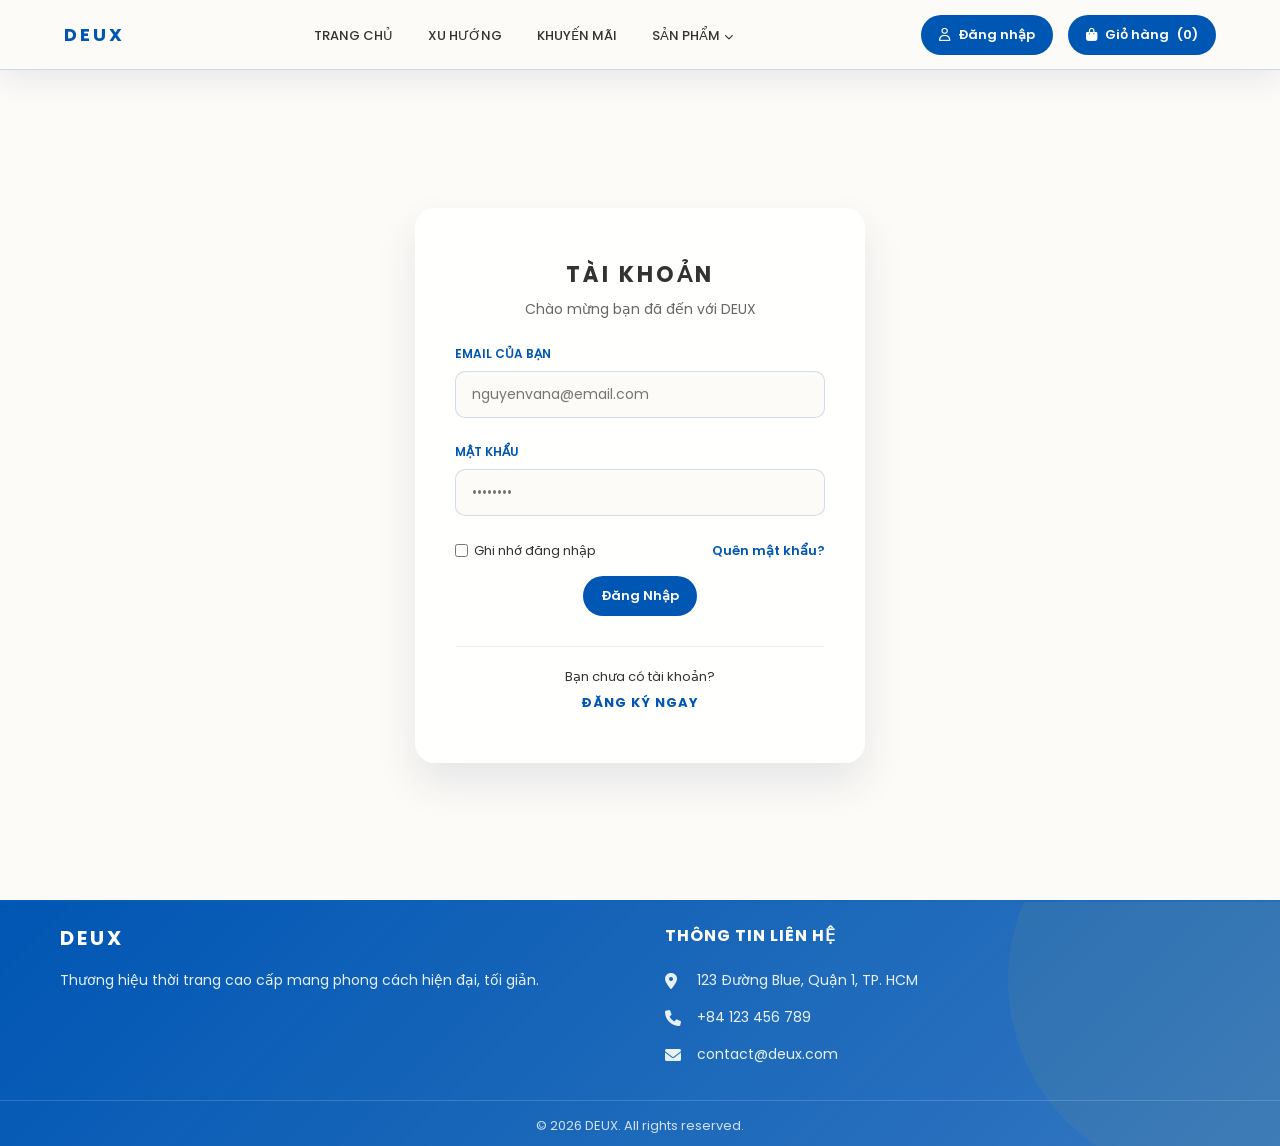
<file: pages/auth/auth.html>
<!DOCTYPE html>
<html lang="vi">

<head>
    <meta charset="UTF-8">
    <meta name="viewport" content="width=device-width, initial-scale=1.0">
    <title>DEUX | Tài Khoản</title>
    <link rel="icon" href="/assets/images/favicon.png" type="image/png">
    <link rel="stylesheet" href="/assets/style.css">
    <!-- CSS riêng cho trang auth-->
    <link rel="stylesheet" href="auth.css">
    <link
        href="https://fonts.googleapis.com/css2?family=Playfair+Display:wght@700&family=Poppins:wght@300;400;600&display=swap"
        rel="stylesheet">
    <link rel="stylesheet" href="https://cdnjs.cloudflare.com/ajax/libs/font-awesome/6.0.0/css/all.min.css">
</head>

<body>

    <!--  header được chèn bởi components.js  -->
    <header></header>

    <!--  auth-wrapper: chứa 3 section đăng nhập, đăng ký, quên mật khẩu  -->
    <main class="page-wrapper auth-wrapper" id="auth-wrapper">

        <!--  section đăng nhập: hiển thị mặc định qua class "active"  -->
        <section class="auth-container active" id="login-section">
            <div class="auth-header">
                <h2 class="auth-title">TÀI KHOẢN</h2>
                <p class="subtitle">Chào mừng bạn đã đến với DEUX</p>
            </div>

            <!-- Form đăng nhập: login-form được xử lý bởi auth.js -->
            <form class="login-form">

                <!-- Input Email -->
                <div class="input-group">
                    <label for="login-email">Email của bạn</label>
                    <input type="email" id="login-email" class="input-field" placeholder="nguyenvana@email.com" required>
                </div>

                <!-- Input Mật khẩu -->
                <div class="input-group">
                    <label for="login-password">Mật khẩu</label>
                    <input type="password" id="login-password" class="input-field" placeholder="••••••••" required>
                </div>

                <!-- Tùy chọn: Ghi nhớ đăng nhập + link Quên mật khẩu -->
                <div class="form-options">
                    <label class="remember-me">
                        <input type="checkbox"> Ghi nhớ đăng nhập
                    </label>
                    <!-- javascript:void(0) dùng làm "link giả" để ngăn trang tải lại khi click, 
                         hành động thực sự được xử lý bởi hàm showSection() trong onclick -->
                    <a href="javascript:void(0)" onclick="showSection('forgot')" class="forgot-pass">Quên mật khẩu?</a>
                </div>

                <!-- Vùng hiển thị thông báo lỗi/thành công (auth.js điều khiển) -->
                <div id="login-msg"></div>

                <button type="submit" class="btn btn-primary btn-round btn-auth-submit">Đăng Nhập</button>
            </form>

            <!-- Footer form: link dẫn sang form Đăng ký -->
            <div class="auth-card-footer">
                <p>Bạn chưa có tài khoản?</p>
                <!-- javascript:void(0) giữ giao diện link nhưng không chuyển trang -->
                <a href="javascript:void(0)" onclick="showSection('register')" class="link-auth">ĐĂNG KÝ NGAY</a>
            </div>
        </section>

        <!--  section đăng ký: ẩn mặc định, chuyển đổi qua auth.js  -->
            <section class="auth-container" id="register-section">
                <div class="auth-header">
                    <h2 class="auth-title">TÀI KHOẢN</h2>
                    <p class="subtitle">Chào mừng bạn đã đến với DEUX</p>
                </div>

                <!-- Form đăng ký, auth.js lắng nghe submit -->
                <form class="register-form">
                    <!-- Layout 2 cột cho các field thông tin cá nhân -->
                    <div class="form-grid">

                        <!-- Họ tên: bắt buộc (có dấu *) -->
                        <div class="input-group">
                            <label for="reg-fullname">Họ Tên<span class="mausao">*</span></label>
                            <input type="text" id="reg-fullname" class="input-field" placeholder="Nguyen Van A" required>
                        </div>

                        <!-- Email: bắt buộc -->
                        <div class="input-group">
                            <label for="reg-email">Email<span class="mausao">*</span></label>
                            <input type="email" id="reg-email" class="input-field" placeholder="nguyenvana@email.com"
                                required>
                        </div>

                        <!-- Số điện thoại: bắt buộc, validate định dạng VN -->
                        <div class="input-group">
                            <label for="reg-phone">Số điện thoại<span class="mausao">*</span></label>
                            <input type="tel" id="reg-phone" class="input-field" placeholder="0123456789" required>
                        </div>

                        <!-- Địa chỉ: bắt buộc, dùng để tự điền form giao hàng -->
                        <div class="input-group">
                            <label for="reg-address">Địa chỉ<span class="mausao">*</span></label>
                            <input type="text" id="reg-address" class="input-field" placeholder="Quan 1, Tp.HCM" required>
                        </div>

                        <!-- Mật khẩu: tối thiểu 6 ký tự -->
                        <div class="input-group">
                            <label for="reg-password">Mật Khẩu<span class="mausao">*</span></label>
                            <input type="password" id="reg-password" class="input-field" placeholder="••••••••" required>
                        </div>

                        <!-- Xác nhận mật khẩu: phải trùng với ô trên -->
                        <div class="input-group">
                            <label for="reg-confirm">Nhập Lại Mật Khẩu<span class="mausao">*</span></label>
                            <input type="password" id="reg-confirm" class="input-field" placeholder="••••••••"
                                required>
                        </div>
                    </div>

                    <!-- Nhóm checkbox chọn phương thức liên hệ ưa thích -->
                    <div class="contact-to-you">
                        <h3 class="contact-title">Liên hệ</h3>
                        <p class="contact-subtitle">Chúng tôi có thể liên hệ với bạn qua hình thức</p>
                        <div class="checkbox-group">
                            <label>
                                <input type="checkbox" name="contact" value="call"> Gọi điện
                            </label>
                            <label>
                                <input type="checkbox" name="contact" value="zalo"> Zalo
                            </label>
                            <label>
                                <input type="checkbox" name="contact" value="email"> Email
                            </label>
                        </div>
                    </div>

                    <!-- Vùng hiển thị thông báo lỗi/thành công khi đăng ký -->
                    <div id="register-msg"></div>

                    <button type="submit" class="btn btn-primary btn-round btn-auth-submit">Đăng Ký</button>
                </form>

                <!-- Footer form: link dẫn về form Đăng nhập -->
                <div class="auth-card-footer">
                    <p>Bạn đã có tài khoản?</p>
                    <!-- Tương tự, javascript:void(0) giúp giữ trải nghiệm link mà không làm phiền trình duyệt -->
                    <a href="javascript:void(0)" onclick="showSection('login')" class="link-auth">ĐĂNG NHẬP TẠI ĐÂY</a>
                </div>
            </section>

            <!--  section quên mật khẩu: ẩn mặc định, hiện khi click "Quên mật khẩu?"  -->
                <section class="auth-container" id="forgot-section">
                    <h1 class="simple-title">QUÊN MẬT KHẨU</h1>
                    <p class="simple-subtitle">Nhập email của bạn để lấy lại mật khẩu</p>

                    <!-- Form đơn giản: chỉ có 1 input email -->
                    <form class="simple-form">
                        <div class="input-line-group">
                            <input type="email" id="reset-email" class="input-field" placeholder="Email Address"
                                required>
                        </div>

                        <!-- Vùng hiển thị thông báo (token demo hoặc lỗi) -->
                        <div id="forgot-msg"></div>

                        <button type="submit" class="btn btn-primary btn-reset-password">LẤY LẠI MẬT KHẨU</button>
                    </form>

                    <!-- Link quay lại form đăng nhập (dùng javascript:void(0) để tránh nhảy trang) -->
                    <div class="simple-footer">
                        <a href="javascript:void(0)" onclick="showSection('login')" class="back-link">QUAY LẠI ĐĂNG
                            NHẬP</a>
                    </div>
                </section>

    </main>

    <!--  footer được chèn bởi components.js  -->
    <footer></footer>

    <!--  JavaScript  -->
    <script src="/assets/main.js"></script>
    <script src="/assets/components.js"></script>
    <script src="/pages/auth/auth.js"></script>
</body>

</html>

</html>
</file>
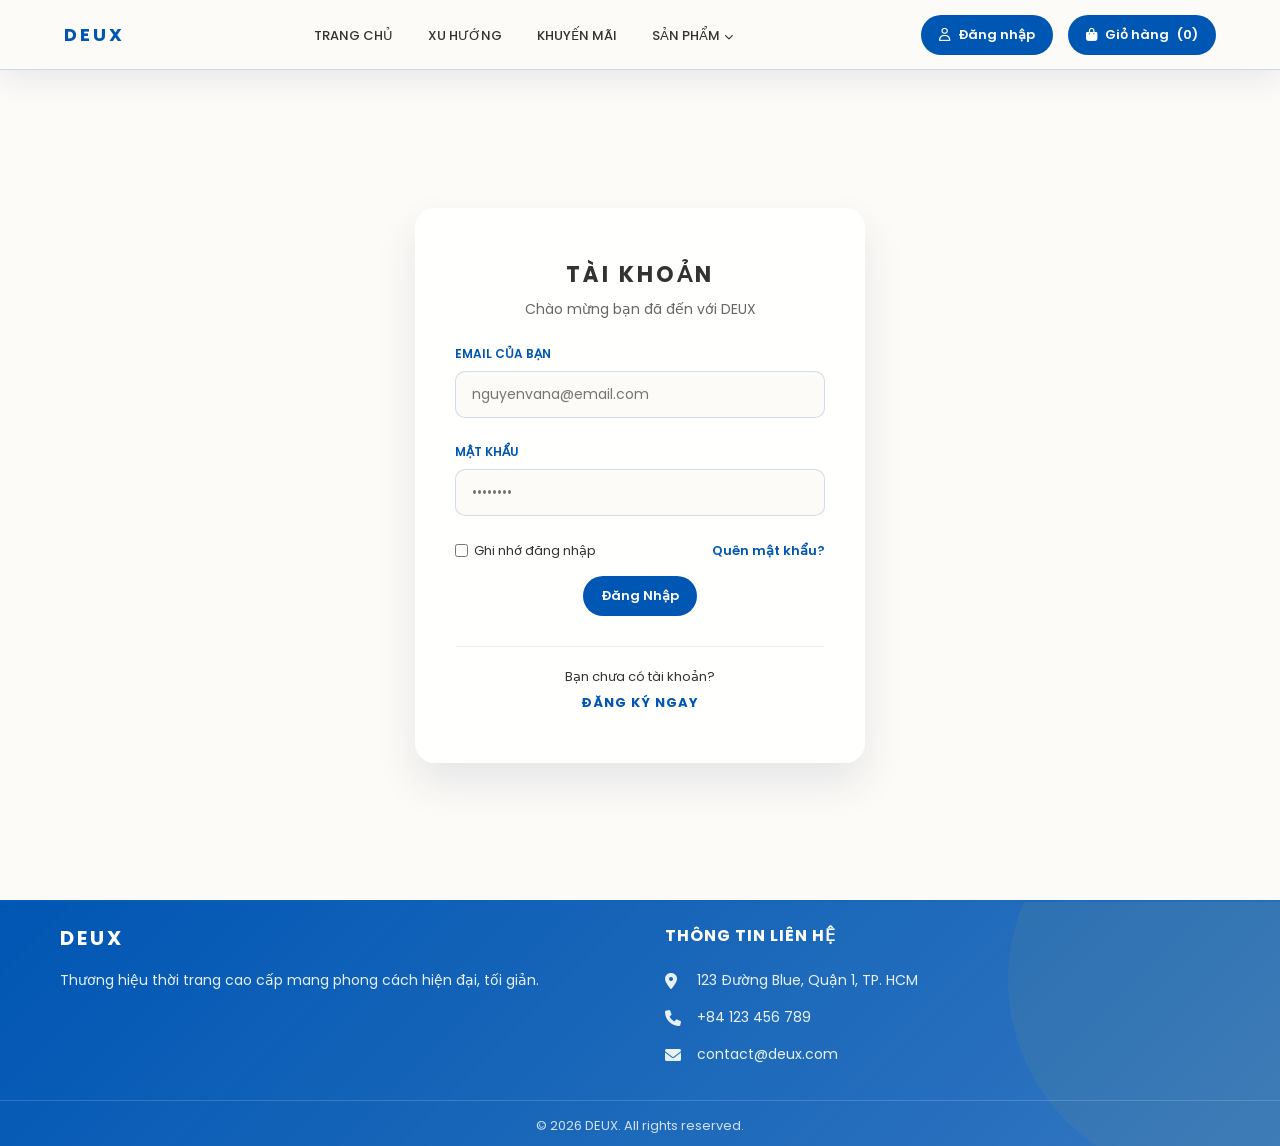
<file: pages/cart/cart.html>
<!DOCTYPE html>
<html lang="vi">

<head>
    <meta charset="UTF-8">
    <meta name="viewport" content="width=device-width, initial-scale=1.0">
    <title>Giỏ Hàng | DEUX</title>
    <link rel="icon" href="/assets/images/favicon.png" type="image/png">
    <link rel="stylesheet" href="/assets/style.css">
    <link rel="stylesheet" href="cart.css">
    <link
        href="https://fonts.googleapis.com/css2?family=Playfair+Display:wght@700&family=Poppins:wght@300;400;600&display=swap"
        rel="stylesheet">
    <link rel="stylesheet" href="https://cdnjs.cloudflare.com/ajax/libs/font-awesome/6.0.0/css/all.min.css">
</head>

<body>

    <!--  header được chèn bởi components.js  -->
    <header></header>

    <!--  nội dung chính của trang giỏ hàng  -->
    <main class="page-wrapper cart-main">

        <div class="cart-wrapper">

            <!--  thanh chỉ báo các bước (step indicator)  -->
            <div class="step-bar">
                <div class="step active" id="step-ind-1">
                    <div class="step-circle"><i class="fas fa-shopping-bag"></i></div>
                    <span>Giỏ hàng</span>
                </div>
                <div class="step-line"></div>
                <div class="step" id="step-ind-2">
                    <div class="step-circle"><i class="fas fa-truck"></i></div>
                    <span>Giao hàng</span>
                </div>
                <div class="step-line"></div>
                <div class="step" id="step-ind-3">
                    <div class="step-circle"><i class="fas fa-credit-card"></i></div>
                    <span>Thanh toán</span>
                </div>
                <div class="step-line"></div>
                <div class="step" id="step-ind-4">
                    <div class="step-circle"><i class="fas fa-check"></i></div>
                    <span>Xác nhận</span>
                </div>
            </div>

            <!--  bước 1: giỏ hàng  -->
            <div class="cart-step" id="step-1">
                <div class="cart-layout">

                    <!-- Danh sách sản phẩm -->
                    <div class="cart-items-panel">
                        <div class="panel-header">
                            <h2>Giỏ Hàng Của Bạn</h2>
                            <button class="btn btn-outline btn-round btn-clear-cart" id="btn-clear"><i class="fas fa-trash-alt"></i> Xóa tất
                                cả</button>
                        </div>

                        <!-- Empty state -->
                        <div class="cart-empty" id="cart-empty">
                            <div class="empty-icon"><i class="fas fa-shopping-bag"></i></div>
                            <h3>Giỏ hàng đang trống</h3>
                            <p>Hãy khám phá các sản phẩm và thêm vào giỏ hàng nhé!</p>
                            <a href="/pages\product-list\product-list.html" class="btn-back-shop">Mua sắm ngay</a>
                        </div>

                        <!-- Items list -->
                        <div id="cart-items-list"></div>
                    </div>

                    <!-- Tóm tắt đơn hàng -->
                    <div class="cart-summary-panel">
                        <div class="summary-card">
                            <h3 class="summary-title">Tóm Tắt Đơn Hàng</h3>

                            <div class="summary-row">
                                <span>Tạm tính</span>
                                <span id="subtotal">0đ</span>
                            </div>
                            <div class="summary-row">
                                <span>Phí vận chuyển</span>
                                <span id="shipping-fee" class="fee-free">Miễn phí</span>
                            </div>
                            <div class="summary-row discount-row" id="discount-row" style="display:none;">
                                <span>Giảm giá</span>
                                <span id="discount-amount" class="discount-text">-0đ</span>
                            </div>
                            <div class="summary-divider"></div>
                            <div class="summary-row summary-total">
                                <span>Tổng cộng</span>
                                <span id="total-price">0đ</span>
                            </div>

                            <!-- Mã giảm giá -->
                            <div class="coupon-box">
                                <input type="text" id="coupon-input" class="input-field coupon-input" placeholder="Nhập mã giảm giá...">
                                <button class="btn btn-primary btn-coupon" id="btn-coupon">Áp dụng</button>
                            </div>
                            <div class="coupon-msg" id="coupon-msg"></div>

                            <button class="btn btn-primary btn-full btn-checkout" id="btn-to-step2" disabled>
                                <span>Tiến hành đặt hàng</span>
                                <i class="fas fa-arrow-right"></i>
                            </button>

                            <a href="/index.html" class="link-continue">
                                <i class="fas fa-chevron-left"></i> Tiếp tục mua sắm
                            </a>
                        </div>
                    </div>
                </div>
            </div>

            <!--  bước 2: thông tin giao hàng  -->
            <div class="cart-step hidden" id="step-2">
                <div class="cart-layout">
                    <!-- Bảng thông tin giao hàng -->
                    <div class="form-panel">

                        <div class="form-grid">
                            <div class="form-group">
                                <label>Họ và tên <span class="req">*</span></label>
                                <input type="text" id="ship-name" placeholder="Nguyễn Văn A" class="input-field form-input">
                            </div>
                            <div class="form-group">
                                <label>Số điện thoại <span class="req">*</span></label>
                                <input type="tel" id="ship-phone" placeholder="0912 345 678" class="input-field form-input">
                            </div>
                            <div class="form-group full">
                                <label>Email <span class="req">*</span></label>
                                <input type="email" id="ship-email" placeholder="email@example.com" class="input-field form-input">
                            </div>
                            <div class="form-group full">
                                <label>Địa chỉ <span class="req">*</span></label>
                                <input type="text" id="ship-address" class="input-field form-input" placeholder="Số nhà, tên đường...">
                            </div>
                            <div class="form-group">
                                <label>Tỉnh / Thành phố</label>
                                <select class="input-field form-input" id="ship-city">
                                    <option value="">-- Chọn tỉnh/thành --</option>
                                    <option>TP. Hồ Chí Minh</option>
                                    <option>Hà Nội</option>
                                    <option>Đà Nẵng</option>
                                    <option>Cần Thơ</option>
                                    <option>Hải Phòng</option>
                                    <option>Bình Dương</option>
                                    <option>Đồng Nai</option>
                                    <option>Khác</option>
                                </select>
                            </div>
                            <div class="form-group">
                                <label>Ghi chú</label>
                                <input type="text" id="ship-note" class="input-field form-input" placeholder="Ghi chú thêm cho đơn hàng...">
                            </div>
                        </div>

                        <!-- Phương thức vận chuyển -->
                        <div class="shipping-methods">
                            <h4>Phương Thức Vận Chuyển</h4>
                            <label class="method-option selected" id="method-standard">
                                <input type="radio" name="shipping" value="standard" checked>
                                <div class="method-info">
                                    <div class="method-name"><i class="fas fa-box"></i> Giao hàng tiêu chuẩn</div>
                                    <div class="method-desc">3–5 ngày làm việc</div>
                                </div>
                                <div class="method-price free-ship">Miễn phí</div>
                            </label>
                            <label class="method-option" id="method-express">
                                <input type="radio" name="shipping" value="express">
                                <div class="method-info">
                                    <div class="method-name"><i class="fas fa-bolt"></i> Giao hàng nhanh</div>
                                    <div class="method-desc">1–2 ngày làm việc</div>
                                </div>
                                <div class="method-price">30.000đ</div>
                            </label>
                        </div>

                        <div class="form-actions">
                            <button class="btn btn-outline btn-back" id="btn-back-1"><i class="fas fa-arrow-left"></i> Quay lại</button>
                            <button class="btn btn-primary btn-full btn-checkout" id="btn-to-step3">
                                <span>Tiếp tục thanh toán</span>
                                <i class="fas fa-arrow-right"></i>
                            </button>
                        </div>
                    </div>

                    <!-- Mini summary -->
                    <div class="cart-summary-panel">
                        <div class="summary-card mini-summary" id="mini-summary-2"></div>
                    </div>
                </div>
            </div>

            <!--  bước 3: thanh toán  -->
            <div class="cart-step hidden" id="step-3">
                <div class="cart-layout">
                    <div class="form-panel">
                        <div class="panel-header">
                            <h2>Phương Thức Thanh Toán</h2>
                        </div>

                        <!-- Chọn phương thức thanh toán -->
                        <div class="payment-methods">
                            <label class="pay-option selected" data-method="cod">
                                <input type="radio" name="payment" value="cod" checked>
                                <i class="fas fa-money-bill-wave"></i>
                                <span>Thanh toán khi nhận hàng</span>
                            </label>
                            <label class="pay-option" data-method="momo">
                                <input type="radio" name="payment" value="momo">
                                <i class="fas fa-mobile-alt"></i>
                                <span>Ví MoMo</span>
                            </label>
                            <label class="pay-option" data-method="card">
                                <input type="radio" name="payment" value="card">
                                <i class="fas fa-credit-card"></i>
                                <span>Thẻ tín dụng / Ghi nợ</span>
                            </label>
                        </div>

                        <!-- Form thẻ -->
                        <div class="card-form hidden" id="card-form">
                            <div class="credit-card-visual" id="card-visual">
                                <div class="card-visual-bg"></div>
                                <div class="card-chip"><i class="fas fa-microchip"></i></div>
                                <div class="card-logo">DEUX <span>PAY</span></div>
                                <div class="card-number-display" id="card-num-display">•••• •••• •••• ••••</div>
                                <div class="card-bottom">
                                    <div>
                                        <div class="card-label">Chủ thẻ</div>
                                        <div class="card-holder-display" id="card-holder-display">TÊN CHỦ THẺ</div>
                                    </div>
                                    <div>
                                        <div class="card-label">Hết hạn</div>
                                        <div class="card-expiry-display" id="card-expiry-display">MM/YY</div>
                                    </div>
                                </div>
                            </div>

                            <div class="form-grid">
                                <div class="form-group full">
                                    <label>Số thẻ <span class="req">*</span></label>
                                    <input type="text" id="card-number" class="input-field form-input card-input" placeholder="1234 5678 9012 3456" maxlength="19">
                                </div>
                                <div class="form-group full">
                                    <label>Tên chủ thẻ <span class="req">*</span></label>
                                    <input type="text" id="card-holder" placeholder="NGUYEN VAN A" class="input-field form-input"
                                        style="text-transform:uppercase">
                                </div>
                                <div class="form-group">
                                    <label>Ngày hết hạn <span class="req">*</span></label>
                                    <input type="text" id="card-expiry" class="input-field form-input" placeholder="MM/YY" maxlength="5">
                                </div>
                                <div class="form-group">
                                    <label>CVV <span class="req">*</span></label>
                                    <div class="cvv-wrap">
                                        <input type="password" id="card-cvv" class="input-field form-input" placeholder="•••" maxlength="3">
                                        <span class="cvv-hint"><i class="fas fa-question-circle"></i></span>
                                    </div>
                                </div>
                            </div>

                            <div class="secure-badge">
                                <i class="fas fa-shield-alt"></i>
                                <span>Thông tin thẻ được mã hóa SSL 256-bit. Đây là môi trường demo, không nhập thẻ
                                    thật.</span>
                            </div>
                        </div>

                        <!-- MoMo placeholder -->
                        <div class="pay-placeholder hidden" id="momo-form">
                            <div class="qr-mock">
                                <div class="qr-inner"><i class="fas fa-qrcode"></i></div>
                                <p>Quét mã QR bằng ứng dụng MoMo</p>
                                <span class="qr-note">(Demo – không thực hiện giao dịch thật)</span>
                            </div>
                        </div>

                        <!-- COD placeholder -->
                        <div class="pay-placeholder" id="cod-form">
                            <div class="cod-info">
                                <i class="fas fa-truck"></i>
                                <div>
                                    <strong>Thanh toán khi nhận hàng</strong>
                                    <p>Bạn sẽ thanh toán trực tiếp cho nhân viên giao hàng khi nhận được kiện hàng.</p>
                                </div>
                            </div>
                        </div>

                        <div class="form-actions">
                            <button class="btn btn-outline btn-back" id="btn-back-2"><i class="fas fa-arrow-left"></i> Quay lại</button>
                            <button class="btn btn-primary btn-full btn-checkout btn-pay" id="btn-pay">
                                <i class="fas fa-lock"></i>
                                <span>Xác nhận thanh toán</span>
                            </button>
                        </div>
                    </div>

                    <div class="cart-summary-panel">
                        <div class="summary-card mini-summary" id="mini-summary-3"></div>
                    </div>
                </div>
            </div>

            <!--  bước 4: xác nhận  -->
            <div class="cart-step hidden" id="step-4">
                <div class="confirm-wrapper">
                <!-- Thông báo đặt hàng thành công -->
                <div class="confirm-card">
                        <div class="confirm-icon">
                            <div class="confirm-circle">
                                <i class="fas fa-check"></i>
                            </div>
                        </div>
                        <h2>Đặt Hàng Thành Công!</h2>
                        <p class="confirm-sub">Cảm ơn bạn đã tin tưởng <strong>DEUX</strong>. Đơn hàng của bạn đã
                            được tiếp nhận.</p>

                        <div class="order-info-box">
                            <div class="order-info-row">
                                <span>Mã đơn hàng</span>
                                <strong id="order-id">#ETH-000000</strong>
                            </div>
                            <div class="order-info-row">
                                <span>Ngày đặt</span>
                                <strong id="order-date">--</strong>
                            </div>
                            <div class="order-info-row">
                                <span>Tổng tiền</span>
                                <strong id="order-total-confirm">--</strong>
                            </div>
                            <div class="order-info-row">
                                <span>Trạng thái</span>
                                <strong class="status-pending">Đang xử lý</strong>
                            </div>
                        </div>

                        <div class="confirm-actions">
                            <a href="/index.html" class="btn btn-primary btn-round btn-checkout">
                                <i class="fas fa-home"></i>
                                <span>Về trang chủ</span>
                            </a>
                        </div>
                    </div>
                </div>
            </div>

        </div>
    </main>

    <!--  footer được chèn bởi components.js  -->
    <footer></footer>
    
    <div id="clear-cart-modal" class="custom-modal">
        <div class="modal-content">
            <h3>Xác nhận xóa</h3>
            <p>Bạn có chắc chắn muốn xóa toàn bộ sản phẩm khỏi giỏ hàng không?</p>
            <div class="modal-actions">
                <button id="confirm-clear" class="btn-modal btn-confirm">Xóa tất cả</button>
                <button id="cancel-clear" class="btn-modal btn-cancel">Hủy bỏ</button>
            </div>
        </div>
    </div>

    <script src="/assets/main.js"></script>
    <script src="/assets/components.js"></script>
    <script src="cart.js"></script>
</body>

</html>
</file>
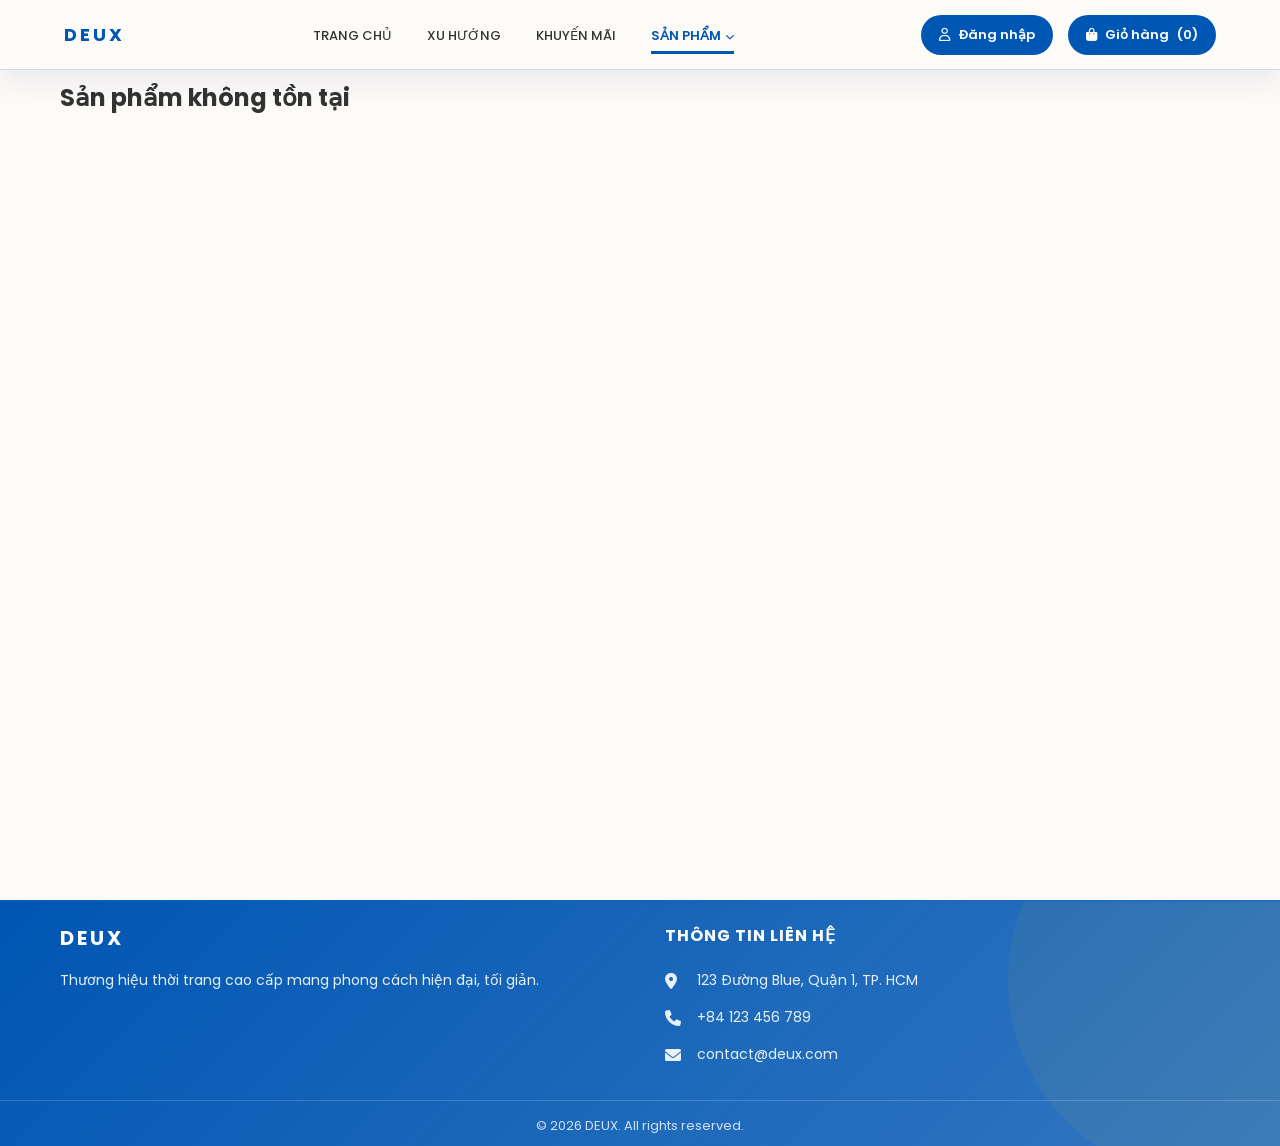
<file: pages/product-detail/product-detail.html>
<!DOCTYPE html>
<html lang="vi">

<head>
    <meta charset="UTF-8">
    <meta name="viewport" content="width=device-width, initial-scale=1.0">
    <title>Chi Tiết Sản Phẩm | DEUX</title>
    <link rel="icon" href="/assets/images/favicon.png" type="image/png">
    <link rel="stylesheet" href="/assets/style.css">
    <link rel="stylesheet" href="product-detail.css">
    <link
        href="https://fonts.googleapis.com/css2?family=Playfair+Display:wght@700&family=Poppins:wght@300;400;600&display=swap"
        rel="stylesheet">
    <link rel="stylesheet" href="https://cdnjs.cloudflare.com/ajax/libs/font-awesome/6.0.0/css/all.min.css">
</head>

<body>
    <!--  header được chèn bởi components.js  -->
    <header></header>

    <!--  nội dung chính trang chi tiết sản phẩm  -->
    <main class="page-wrapper product-detail-section">
        <div class="container">
            <!-- Layout 2 cột: gallery ảnh bên trái, thông tin bên phải -->
            <div class="product-layout">

                <!--  cột trái: gallery ảnh sản phẩm  -->
                <div class="product-gallery">

                    <!-- Vùng ảnh chính với nút điều hướng -->
                    <div class="main-image-container">

                        <!-- Nút "Previous": lùi về ảnh trước -->
                        <button class="slider-btn prev-btn hidden" id="prevImageBtn">
                            <i class="fas fa-chevron-left"></i>
                        </button>

                        <!-- Ảnh sản phẩm chính: src và alt được gán bởi product-detail.js -->
                        <img id="productImage" src="" alt="Sản phẩm">

                        <!-- Nút "Next": sang ảnh tiếp theo -->
                        <button class="slider-btn next-btn hidden" id="nextImageBtn">
                            <i class="fas fa-chevron-right"></i>
                        </button>
                    </div>

                    <!-- Gallery thumbnail (ảnh nhỏ bên dưới):
                         Được render động bởi product-detail.js từ product.images[] -->
                    <div class="thumbnail-gallery" id="thumbnailGallery"></div>
                </div>

                <!-- Cột phải: thông tin và tương tác -->
                <div class="product-info">

                    <!-- Tên sản phẩm: "Đang tải..." là placeholder, được cập nhật bởi JS -->
                    <h1 id="productName" class="section-title">Đang tải...</h1>

                    <!-- Giá sản phẩm -->
                    <p class="detail-price" id="productPrice">0đ</p>

                    <!-- Đường kẻ ngang phân cách giá và mô tả -->
                    <div class="divider"></div>

                    <!-- Mô tả sản phẩm -->
                    <p class="detail-description" id="productDescription"></p>

                    <!-- ── Chọn kích cỡ ── -->
                    <div class="selection-group">
                        <h4>Kích cỡ</h4>
                        <!-- Các nút size mặc định (S,M,L,XL) → được thay thế bởi JS
                             theo product.sizes[] thực tế. M là active mặc định -->
                        <div class="size-picker">
                            <button class="size-btn">S</button>
                            <button class="size-btn active">M</button>
                            <button class="size-btn">L</button>
                            <button class="size-btn">XL</button>
                        </div>
                    </div>

                    <!-- ── Chọn số lượng ── -->
                    <div class="selection-group">
                        <h4>Số lượng</h4>
                        <!-- Bộ điều chỉnh số lượng: nút trừ, giá trị hiện tại, nút cộng -->
                        <div class="qty-control">
                            <button id="btn-minus"><i class="fas fa-minus"></i></button>
                            <!-- Giá trị số lượng: mặc định 1, được cập nhật bởi JS -->
                            <span id="quantity-val">1</span>
                            <button id="btn-plus"><i class="fas fa-plus"></i></button>
                        </div>
                    </div>

                    <!-- Nút thêm vào giỏ hàng: click handler gắn trong product-detail.js -->
                    <button id="addToCart" class="btn btn-primary btn-add" style="padding: 18px; font-size: 16px;">
                        <i class="fas fa-cart-plus"></i> THÊM VÀO GIỎ HÀNG
                    </button>
                </div>
            </div>
        </div>
    </main>

    <!--  footer được chèn bởi components.js  -->
    <footer></footer>

    <!--  JavaScript  -->
    <script src="/assets/main.js"></script>
    <script src="/assets/components.js"></script>
    <script src="product-detail.js"></script>
</body>

</html>
</file>
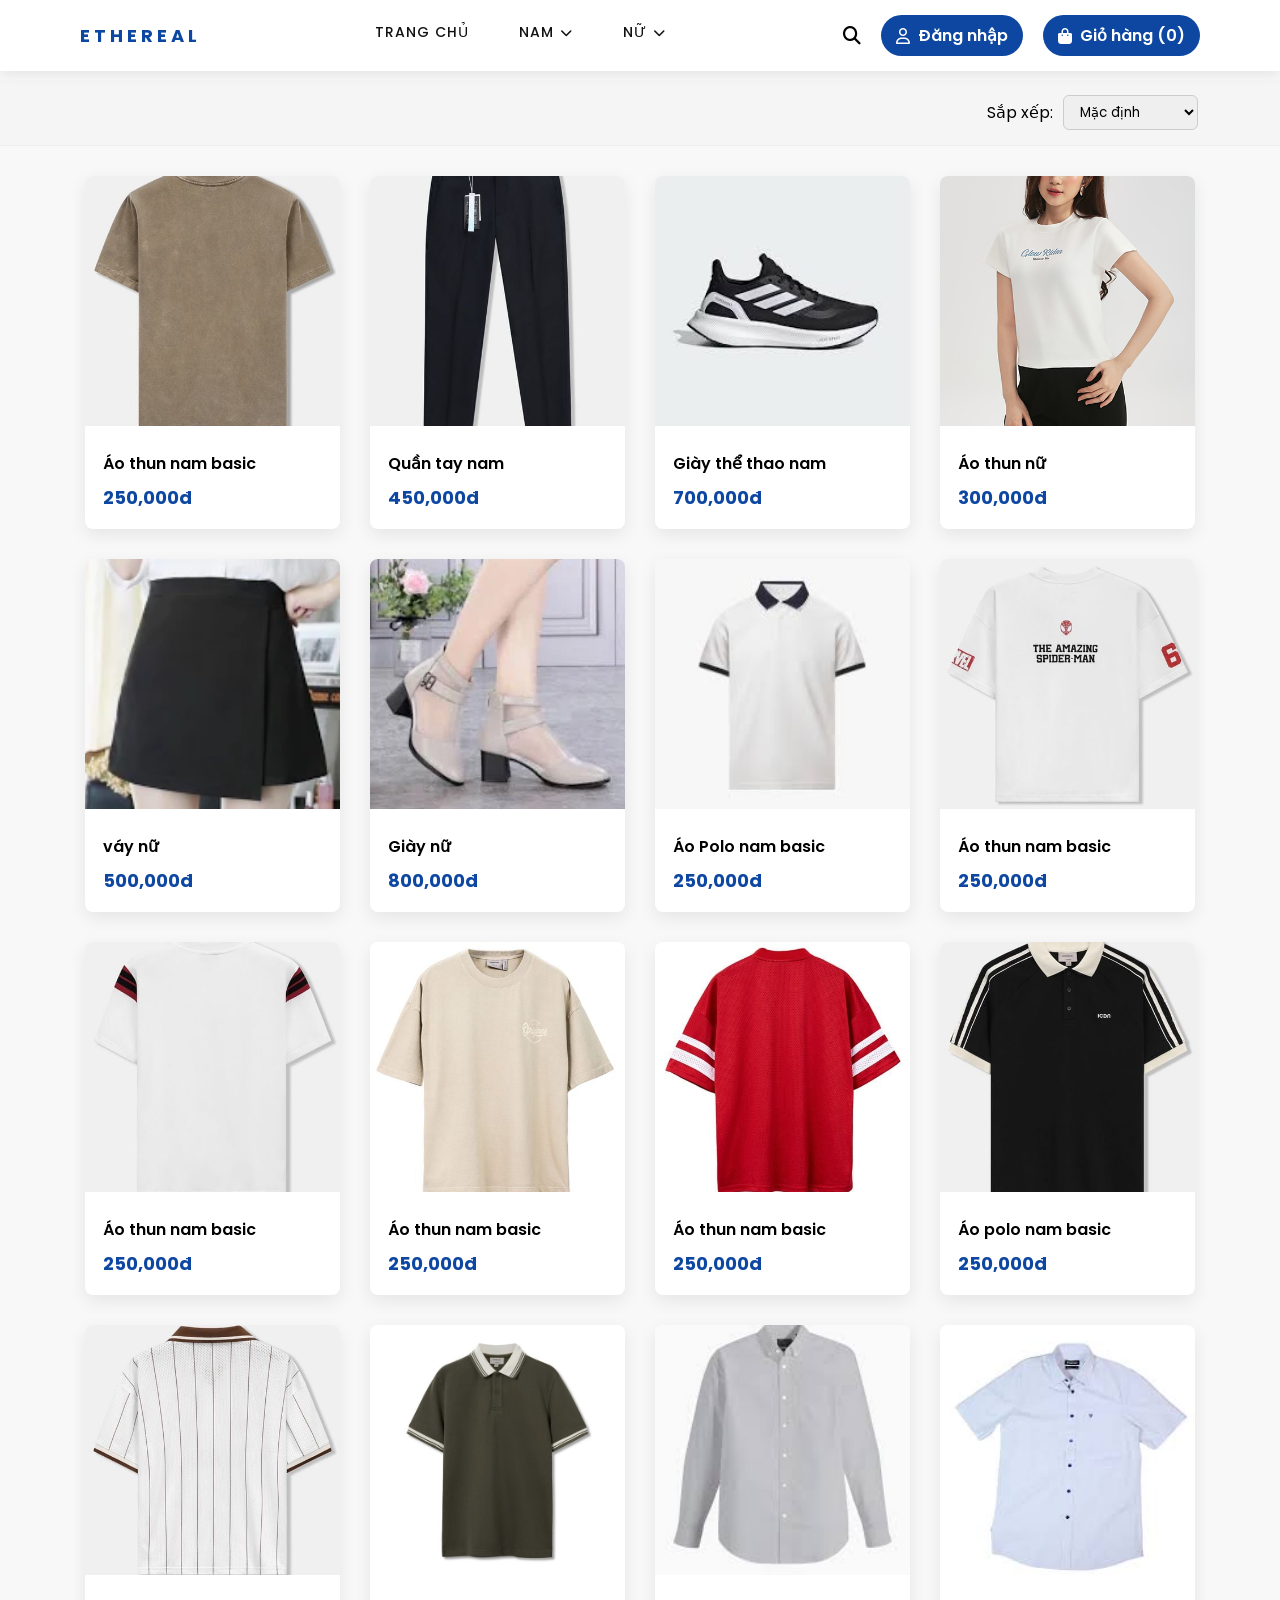
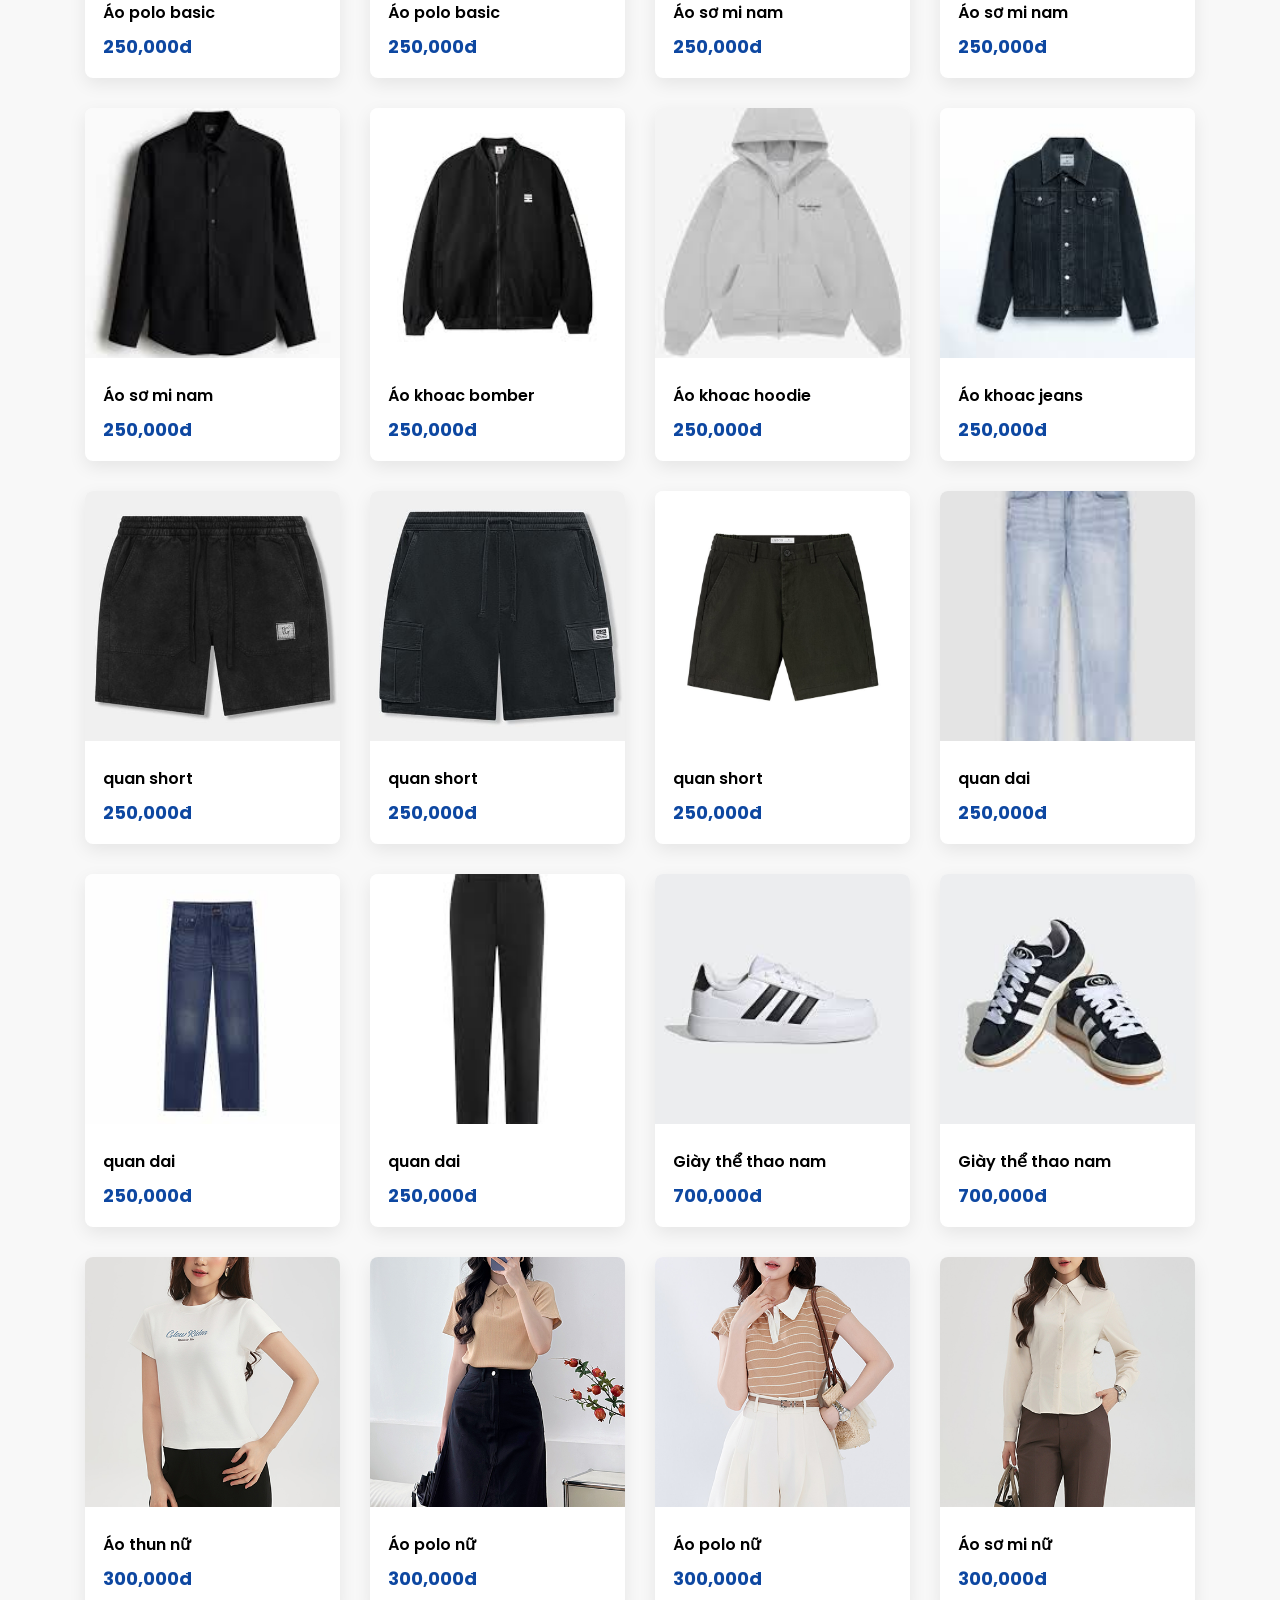
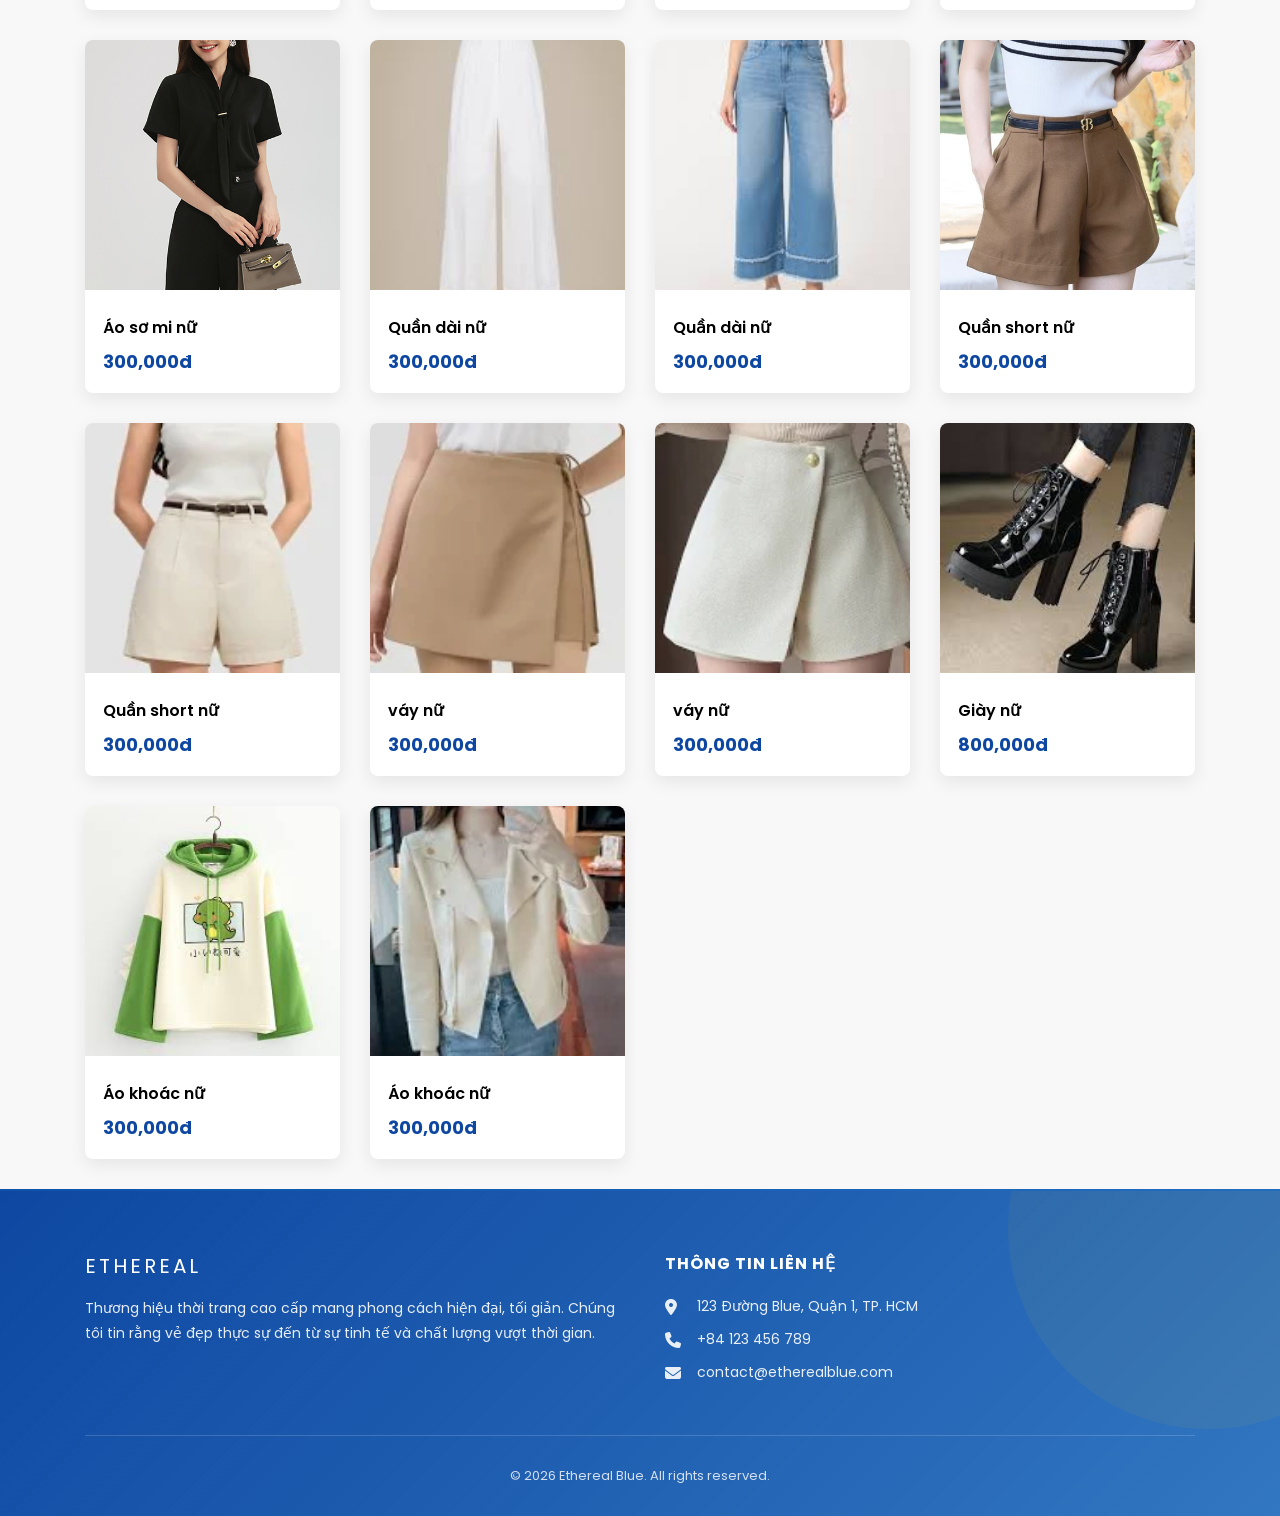
<file: pages/product-litst/product.html>
<!doctype html>
<html lang="vi">
  <head>
    <meta charset="UTF-8" />
    <meta name="viewport" content="width=device-width, initial-scale=1.0" />
    <meta
      name="description"
      content="Ethereal - Thời trang nam nữ cao cấp hiện đại"
    />
    <title>Ethereal Blue | Luxury Style</title>
    <link rel="stylesheet" href="style.css" />
    <link
      rel="stylesheet"
      href="https://cdnjs.cloudflare.com/ajax/libs/font-awesome/6.5.1/css/all.min.css"
    />
    <link
      href="https://fonts.googleapis.com/css2?family=Poppins:wght@300;400;500;600;700&display=swap"
      rel="stylesheet"
    />
  </head>

  <body>
    <!------------------------ search-overlay (UI tạm thời) ------------------->
    <div class="search-overlay" id="searchOverlay">
      <div class="search-overlay__box">
        <input
          type="text"
          id="searchInput"
          class="search-overlay__input"
          placeholder="Tìm kiếm"
        />
        <span class="search-overlay__icon">
          <i class="fa-solid fa-magnifying-glass"></i>
        </span>
        <span class="search-overlay__close" id="closeSearch">
          <i class="fa-solid fa-xmark"></i>
        </span>
      </div>
    </div>

    <!-- ------------------------ header -------------------->
    <header class="header">
      <div class="header__container">
        <!-------------------- logo -------------------------->
        <div class="header__logo">E T H E R E A L</div>
        <!---------------------- menu  ------------------------->
        <ul class="nav__list" id="navList">
          <li class="nav__item">
            <a href="#" class="nav__link">Trang Chủ</a>
          </li>
          <!-- nam -->
          <li class="nav__item nav__item--dropdown">
            <a href="#" class="nav__link" data-gender="Nam">
              Nam <i class="fa-solid fa-chevron-down"></i>
            </a>
            <ul class="dropdown">
              <li
                class="dropdown__item"
                data-gender="Nam"
                data-category="ao-thun"
              >
                Áo thun
              </li>
              <li
                class="dropdown__item"
                data-gender="Nam"
                data-category="ao-polo"
              >
                Áo Polo
              </li>
              <li
                class="dropdown__item"
                data-gender="Nam"
                data-category="ao-so-mi"
              >
                Áo Sơ Mi
              </li>
              <li
                class="dropdown__item"
                data-gender="Nam"
                data-category="ao-khoac"
              >
                Áo Khoác
              </li>
              <li
                class="dropdown__item"
                data-gender="Nam"
                data-category="quan-dai"
              >
                Quần dài
              </li>
              <li
                class="dropdown__item"
                data-gender="Nam"
                data-category="quan-short"
              >
                Quần short
              </li>
              <li class="dropdown__item" data-gender="Nam" data-category="giay">
                Giày
              </li>
            </ul>
          </li>
          <!-- nữ  -->
          <li class="nav__item nav__item--dropdown">
            <a href="#" class="nav__link" data-gender="Nữ">
              Nữ <i class="fa-solid fa-chevron-down"></i>
            </a>
            <ul class="dropdown">
              <li
                class="dropdown__item"
                data-gender="Nữ"
                data-category="ao-thun"
              >
                Áo thun
              </li>
              <li
                class="dropdown__item"
                data-gender="Nữ"
                data-category="ao-polo"
              >
                Áo Polo
              </li>
              <li
                class="dropdown__item"
                data-gender="Nữ"
                data-category="ao-so-mi"
              >
                Áo Sơ Mi
              </li>
              <li
                class="dropdown__item"
                data-gender="Nữ"
                data-category="ao-khoac"
              >
                Áo Khoác
              </li>
              <li
                class="dropdown__item"
                data-gender="Nữ"
                data-category="quan-dai"
              >
                Quần Dài
              </li>
              <li
                class="dropdown__item"
                data-gender="Nữ"
                data-category="quan-short"
              >
                Quần Short
              </li>
              <li class="dropdown__item" data-gender="Nữ" data-category="giay">
                Giày
              </li>
            </ul>
          </li>
        </ul>
        <!-- search  -->
        <div class="header__actions">
          <span class="header__icon" id="searchToggle">
            <i class="fa-solid fa-magnifying-glass"></i>
          </span>
          <!-- login  -->
          <a href="#" class="header__btn header__btn--login">
            <i class="fa-regular fa-user"></i>
            Đăng nhập
          </a>
          <!-- bag -->
          <a href="#" class="header__btn header__btn--cart">
            <i class="fa-solid fa-bag-shopping"></i>
            Giỏ hàng (0)
          </a>
        </div>
      </div>
    </header>

    <!-- ---------------------- sort -------------------------- -->
    <section class="sort-bar">
      <div class="sort-bar__container">
        <span>Sắp xếp:</span>
        <select id="sortPrice" class="sort-bar__select">
          <option value="">Mặc định</option>
          <option value="asc">Giá tăng dần</option>
          <option value="desc">Giá giảm dần</option>
        </select>
      </div>
    </section>

    <!----------------------- product --------------------------------->
    <main class="product">
      <div class="product__grid" id="productGrid"></div>
    </main>

    <!------------------------ footer ---------------------------------->
    <footer>
      <div class="container">
        <div class="footer-grid">
          <div class="footer-about">
            <span class="logo">ETHEREAL</span>
            <p>
              Thương hiệu thời trang cao cấp mang phong cách hiện đại, tối giản.
              Chúng tôi tin rằng vẻ đẹp thực sự đến từ sự tinh tế và chất lượng
              vượt thời gian.
            </p>
          </div>

          <div class="footer-contact">
            <h4>THÔNG TIN LIÊN HỆ</h4>
            <p>
              <i class="fa-solid fa-location-dot"></i> 123 Đường Blue, Quận 1,
              TP. HCM
            </p>
            <p><i class="fa-solid fa-phone"></i> +84 123 456 789</p>
            <p><i class="fa-solid fa-envelope"></i> contact@etherealblue.com</p>
          </div>
        </div>

        <div class="footer-bottom">
          © 2026 Ethereal Blue. All rights reserved.
        </div>
      </div>
    </footer>

    <script src="main.js"></script>
  </body>
</html>
</file>
<file: assets/style.css>
/* Màu chủ đề chung cho trang web */
:root {
    --primary-blue: #0056b3;
    --accent-blue: #003366;
    --white-cream: #fdfbf7;
    --text-dark: #333333;
}

/* Thiết lập chung cho trang web */
html {
    scroll-behavior: smooth;
}

* {
    margin: 0;
    padding: 0;
    box-sizing: border-box;
}

body {
    font-family: "Poppins", sans-serif;
    background: var(--white-cream);
    color: var(--text-dark);
    overflow-x: hidden;
}

/* Hiệu ứng cho trang web */

@keyframes slideDown {
    from {
        transform: translateY(-100%);
        opacity: 0;
    }
    to {
        transform: translateY(0);
        opacity: 1;
    }
}

@keyframes fadeInLeft {
    from {
        transform: translateX(-50px);
        opacity: 0;
    }
    to {
        transform: translateX(0);
        opacity: 1;
    }
}

@keyframes float {
    0%,
    100% {
        transform: translateY(0);
    }
    50% {
        transform: translateY(30px);
    }
}

@keyframes fadeInUp {
    from {
        transform: translateY(50px);
        opacity: 0;
    }
    to {
        transform: translateY(0);
        opacity: 1;
    }
}

@keyframes pulse {
    0%,
    100% {
        opacity: 1;
    }
    50% {
        opacity: 0.7;
    }
}

@keyframes fadeIn {
    from {
        opacity: 0;
    }
    to {
        opacity: 1;
    }
}

@keyframes slideIn {
    from {
        opacity: 0;
        transform: translateY(30px);
    }
    to {
        opacity: 1;
        transform: translateY(0);
    }
}

@keyframes slideInRight {
    from {
        transform: translateX(100px);
        opacity: 0;
    }
    to {
        transform: translateX(0);
        opacity: 1;
    }
}

@keyframes dropdownIn {
    from {
        opacity: 0;
        transform: translateY(-8px);
    }
    to {
        opacity: 1;
        transform: translateY(0);
    }
}

@keyframes navDropInMobile {
    from {
        opacity: 0;
        transform: translateY(-6px);
    }
    to {
        opacity: 1;
        transform: translateY(0);
    }
}

/* hiệu ứng thông báo */
@keyframes slideInNotif {
    from {
        transform: translateX(400px);
        opacity: 0;
    }
    to {
        transform: translateX(0);
        opacity: 1;
    }
}

@keyframes slideOutNotif {
    from {
        transform: translateX(0);
        opacity: 1;
    }
    to {
        transform: translateX(400px);
        opacity: 0;
    }
}

@keyframes navDropInEffect {
    from {
        opacity: 0;
        transform: translateX(-50%) translateY(-6px);
    }
    to {
        opacity: 1;
        transform: translateX(-50%) translateY(0);
    }
}

/* Menu điều hướng khi thu nhỏ */
.menu-mobile {
    display: none;
    color: var(--primary-blue);
    background: none;
    border: none;
    font-size: 20px;
    cursor: pointer;
}

header {
    position: fixed;
    top: 0;
    width: 100%;
    height: 70px;
    display: flex;
    align-items: center;
    padding: 0 5%;
    background: rgba(253, 251, 247, 0.7);
    backdrop-filter: blur(20px);
    z-index: 1000;
    border-bottom: 1px solid rgba(0, 86, 179, 0.2);
    box-shadow: 0 8px 32px rgba(31, 38, 135, 0.1);
    animation: slideDown 0.5s ease-out;
}

.logo {
    color: var(--primary-blue);
    font-weight: 700;
    letter-spacing: 3px;
    font-size: 18px;
    text-decoration: none;
    white-space: nowrap;
    animation: fadeInLeft 0.6s ease-out;
}

/* Thanh điều hướng */
nav {
    flex: 1;
    display: flex;
    justify-content: center;
}

nav ul {
    display: flex;
    list-style: none; /* bỏ dấu chấm */
    gap: 35px;
}

nav a {
    text-decoration: none; /* bỏ gạch chân */
    color: var(--text-dark);
    font-size: 13px;
    text-transform: uppercase;
    font-weight: 500;
    transition: 0.3s;
    position: relative;
}

/* hiệu ứng gạch chân khi hover và active */
nav a::after {
    content: "";
    position: absolute;
    bottom: -8px;
    left: 0;
    width: 0;
    height: 3px;
    background: var(--primary-blue);
    transition: width 0.3s ease;
}

nav a:hover::after,
nav a.active::after {
    width: 100%;
}

nav a.active {
    color: var(--primary-blue);
    font-weight: 600;
}

/* nút đăng nhập và giỏ hàng */
.nav-actions {
    display: flex;
    gap: 15px;
    margin-left: auto;
}

/* Toàn bộ nội dung chính của trang */
.page-wrapper {
    padding-top: 70px;
    /* Cách header 70px để không bị che */
    min-height: 100vh;
    /* Giữ Footer ở dưới cùng */
}

/* Style chung cho nút */
.btn {
    display: inline-flex;
    align-items: center;
    justify-content: center;
    gap: 8px;
    padding: 10px 18px;
    border-radius: 25px;
    border: none;
    cursor: pointer;
    font-size: 13px;
    font-weight: 600;
    font-family: "Poppins", sans-serif;
    transition: all 0.4s ease;
    text-decoration: none;
    white-space: nowrap;
    text-transform: none !important;
}

.btn-primary {
    background: var(--primary-blue);
    color: white;
}

.btn-primary:hover {
    background: var(--accent-blue);
    transform: translateY(-2px);
    box-shadow: 0 8px 20px rgba(0, 51, 102, 0.3);
}

.btn-round {
    border-radius: 50px;
}

.btn-full {
    width: 100%;
}

/* Inputs */
.input-field {
    width: 100%;
    padding: 12px 16px;
    border: 1.5px solid rgba(0, 86, 179, 0.18);
    border-radius: 10px;
    font-family: inherit;
    font-size: 14px;
    background: var(--white-cream);
    color: var(--text-dark);
    outline: none;
    transition: all 0.3s;
}

.input-field:focus {
    border-color: var(--primary-blue);
    box-shadow: 0 0 0 3px rgba(0, 86, 179, 0.1);
}

/* css cho trang chủ */
/* Banner lớn trang chủ */
.hero {
    height: 100vh;
    background:
        linear-gradient(
            135deg,
            rgba(0, 51, 102, 0.5) 0%,
            rgba(0, 86, 179, 0.5) 100%
        ),
        url("/assets/images/hero-bg.jpg") center/cover no-repeat;
    display: flex;
    align-items: center;
    justify-content: center;
    color: white;
    text-align: center;
    margin-top: 70px;
    position: relative;
    overflow: hidden;
}
/* hình tròn màu vàng ở góc trên bên phải */
.hero::before {
    content: "";
    position: absolute;
    top: -50%;
    right: -10%;
    width: 500px;
    height: 500px;
    background: rgba(255, 217, 0, 0.3);
    border-radius: 50%;
    animation: float 6s ease-in-out infinite;
}

/* hình tròn màu trắng ở góc dưới bên trái */
.hero::after {
    content: "";
    position: absolute;
    bottom: -30%;
    left: -5%;
    width: 400px;
    height: 400px;
    background: rgba(255, 255, 255, 0.2);
    border-radius: 50%;
    animation: float 8s ease-in-out infinite reverse;
}

/* nội dung banner */
.hero-content {
    position: relative;
    z-index: 10;
    animation: fadeInUp 1s ease-out;
}

.hero-content h1 {
    font-size: 70px;
    font-weight: 700;
    margin-bottom: 20px;
    font-family: "Playfair Display", serif;
    text-shadow: 0 4px 20px rgba(0, 0, 0, 0.3);
}

.hero-content span {
    color: #ffd700;
}

/* nút khám phá ngay */
.btn-shop {
    margin-top: 30px;
    padding: 15px 50px;
}

/* section khung hiển thị sản phẩm (mặc định cho section sản phẩm hot) */
.collection {
    height: 100vh;
    display: flex;
    align-items: center;
    border-top: 1px solid rgba(0, 86, 179, 0.15);
    position: relative;
    overflow: hidden;
    background: var(--white-cream);
}

/* đường phân cách giữa 2 section */
.collection::before {
    content: "";
    position: absolute;
    top: 0;
    left: 10%;
    right: 10%;
    height: 1px;
    background: rgba(0, 86, 179, 0.3);
}

.collection .container {
    position: relative;
    z-index: 1;
}

/* section khuyến mãi */
.sale-bg {
    background: rgba(32, 142, 206, 0.54);
}

.sale-bg::after {
    background-image: none;
}

/* dùng chung cho trang chủ và trang tất cả sản phẩm */
.container {
    max-width: 1200px;
    margin: 0 auto;
    padding: 0 20px;
    width: 100%;
}

.section-title {
    text-align: center;
    font-size: 42px;
    font-weight: 700;
    margin-bottom: 50px;
    color: var(--text-dark);
    animation: fadeIn 0.8s ease-out;
}

.section-title span {
    color: var(--primary-blue);
}

/* grid để cuộn ngang */
.grid {
    display: flex;
    justify-content: flex-start;
    align-items: stretch;
    gap: 30px;
    overflow-x: auto; /* mở thanh cuộn ngang khi tràn màn hình */
    padding: 10px 0;
    cursor: grab;
}

/* class dragging từ main.js */
.grid.dragging {
    cursor: grabbing;
}

/* Độ dày thanh cuộn */
.grid::-webkit-scrollbar {
    height: 6px;
}

/* Màu nền rãnh cuộn */
.grid::-webkit-scrollbar-track {
    background: rgba(0, 51, 102, 0.05);
    border-radius: 10px;
}

/* Màu của thanh cuộn */
.grid::-webkit-scrollbar-thumb {
    background: var(--primary-blue);
    border-radius: 10px;
}

/* Thẻ sản phẩm */
.card {
    flex: 0 0 250px;
    background: rgba(253, 251, 247, 0.8);
    backdrop-filter: blur(10px);
    border: 1px solid rgba(0, 86, 179, 0.1);
    border-radius: 15px;
    overflow: hidden;
    transition: 0.4s;
    box-shadow: 0 5px 20px rgba(0, 51, 102, 0.1);
    animation: slideIn 0.6s ease-out;
    position: relative;
    display: flex;
    flex-direction: column;
}

.card:hover {
    transform: translateY(-8px);
    box-shadow: 0 15px 40px rgba(0, 51, 102, 0.25);
    border-color: rgba(0, 86, 179, 0.3);
    background: rgba(253, 251, 247, 0.95);
}

/* Nhãn hot hoặc sale trên thẻ */
.badge {
    position: absolute;
    top: 15px;
    right: 15px;
    padding: 8px 15px;
    border-radius: 20px;
    font-size: 11px;
    font-weight: 700;
    text-transform: uppercase;
    z-index: 100;
    animation: slideInRight 0.5s ease-out;
}

.badge-hot {
    background: #ff6b6b;
    color: white;
}

.badge-sale {
    background: #4caf50;
    color: white;
}

/* Khung ảnh sản phẩm */
.img-placeholder {
    width: 100%;
    height: 250px;
    position: relative;
    overflow: hidden;
}

/* Ảnh sản phẩm */
.img-placeholder img {
    width: 100%;
    height: 100%;
    object-fit: cover;
    object-position: center top;
    display: block;
    transition: transform 0.4s ease;
}

.card:hover .img-placeholder img {
    transform: scale(1.05);
}

/* Màu của ảnh sản phẩm khi hover */
.img-placeholder::after {
    content: "";
    position: absolute;
    inset: 0;
    background: rgba(0, 51, 102, 0.3);
    transition: 0.3s;
    opacity: 0;
    pointer-events: none;
}

.card:hover .img-placeholder::after {
    opacity: 1;
}

/* nội dung trong thẻ sản phẩm */
.card-content {
    padding: 20px;
    flex: 1;
    display: flex;
    flex-direction: column;
}

.card-title {
    font-size: 16px;
    font-weight: 600;
    margin-bottom: 15px;
    color: var(--text-dark);
    transition: 0.3s;
    display: -webkit-box; /* WebKit để hỗ trợ cắt chữ */
    -webkit-line-clamp: 2; /* Giới hạn tối đa 2 dòng, phần thừa sẽ thành dấu ba chấm */
    line-clamp: 2;
    -webkit-box-orient: vertical; /* Sắp xếp nội dung theo chiều dọc */
    overflow: hidden;
    height: 48px;
    line-height: 1.5;
}

.card:hover .card-title {
    color: var(--primary-blue);
}

.card-price {
    font-size: 18px;
    font-weight: 700;
    color: var(--primary-blue);
    margin-bottom: 15px;
}

.old-price {
    text-decoration: line-through;
    color: #999;
    margin-right: 10px;
    font-size: 14px;
}

.new-price {
    color: var(--primary-blue);
    font-weight: 700;
}

.btn-add {
    margin-top: auto;
}

/* footer */
footer {
    background: linear-gradient(
        135deg,
        var(--primary-blue),
        rgba(0, 86, 179, 0.8)
    );
    color: white;
    padding: 21px 0 10px;
    border-top: 2px solid rgba(0, 86, 179, 0.3);
    position: relative;
    overflow: hidden;
}

/* hình tròn vàng trong footer */
footer::before {
    content: "";
    position: absolute;
    top: -50%;
    right: -10%;
    width: 400px;
    height: 400px;
    background: rgba(255, 215, 0, 0.05);
    border-radius: 50%;
    animation: float 8s ease-in-out infinite;
}

.footer-grid {
    display: grid;
    grid-template-columns: 1fr 1fr;
    gap: 50px;
    margin-bottom: 20px;
    position: relative;
    z-index: 10;
}

footer .logo {
    color: white;
    font-size: 20px;
    letter-spacing: 3px;
    display: block;
    margin-bottom: 15px;
}

/* mô tả trong footer */
footer > .container > div > p {
    font-size: 14px;
    line-height: 1.8;
    opacity: 0.9;
}

.footer-contact h4 {
    font-size: 16px;
    margin-bottom: 20px;
    text-transform: uppercase;
    letter-spacing: 1px;
}

.footer-contact p {
    font-size: 14px;
    margin-bottom: 12px;
    display: flex;
    align-items: center;
    gap: 12px;
    transition: 0.3s;
    opacity: 0.9;
}

.footer-contact p:hover {
    opacity: 1;
    transform: translateX(5px);
}

.footer-contact i {
    font-size: 16px;
    width: 20px;
}

.footer-bottom {
    text-align: center;
    padding-top: 15px;
    border-top: 1px solid rgba(255, 255, 255, 0.2);
    font-size: 13px;
    opacity: 0.8;
    position: relative;
    z-index: 10;
}

/* dropdown người dùng trên nav, chèn từ components.js */
.user-menu-wrapper {
    position: relative;
}

/* mũi tên trong nút user */
.user-chevron {
    font-size: 10px !important;
    transition: transform 0.3s ease;
}

/* click vào user xoay mũi tên */
.user-menu-wrapper.open .user-chevron {
    transform: rotate(180deg);
}

.user-dropdown {
    display: none;
    position: absolute;
    top: calc(100% + 10px);
    right: 0;
    min-width: 180px;
    background: white;
    border-radius: 12px;
    box-shadow: 0 10px 35px rgba(0, 51, 102, 0.15);
    border: 1px solid rgba(0, 86, 179, 0.1);
    overflow: hidden;
    z-index: 2000;
    animation: dropdownIn 0.2s ease-out;
}

/* click vào user hiện dropdown */
.user-menu-wrapper.open .user-dropdown {
    display: block;
}

.user-dropdown-item {
    display: flex;
    align-items: center;
    gap: 10px;
    width: 100%;
    padding: 12px 18px;
    font-family: "Poppins", sans-serif;
    font-size: 13px;
    font-weight: 500;
    color: var(--text-dark);
    text-decoration: none;
    background: none;
    border: none;
    cursor: pointer;
    transition:
        background 0.2s,
        color 0.2s;
    text-align: left;
}

.user-dropdown-item i {
    font-size: 14px;
    color: var(--primary-blue);
    width: 16px;
}

.user-dropdown-item:hover {
    background: rgba(0, 86, 179, 0.06);
    color: var(--primary-blue);
}

.user-dropdown-logout,
.user-dropdown-logout i {
    color: #c0392b !important;
}

.user-dropdown-logout:hover {
    background: rgba(192, 57, 43, 0.06) !important;
}

/* đường kẻ ngang trong dropdown */
.user-dropdown-divider {
    height: 1px;
    background: rgba(0, 0, 0, 0.06);
    margin: 2px 0;
}

/* Thông báo xác nhận */
.custom-modal {
    position: fixed;
    inset: 0;
    background: rgba(0, 0, 0, 0.4);
    backdrop-filter: blur(4px);
    display: flex;
    align-items: center;
    justify-content: center;
    z-index: 3000;
    opacity: 0;
    visibility: hidden;
    transition: all 0.3s ease;
}

/* hiện thông báo */
.custom-modal.show {
    opacity: 1;
    visibility: visible;
}

.modal-content {
    background: var(--white-cream);
    padding: 30px;
    border-radius: 20px;
    width: 90%;
    max-width: 400px;
    text-align: center;
    box-shadow: 0 20px 60px rgba(0, 51, 102, 0.2);
    transform: translateY(20px);
    transition: transform 0.3s ease;
    border: 1px solid rgba(0, 86, 179, 0.1);
}

.custom-modal.show .modal-content {
    transform: translateY(0);
}

.modal-content h3 {
    color: var(--primary-blue);
    margin-bottom: 15px;
    font-size: 20px;
}

.modal-content p {
    font-size: 14px;
    color: #666;
    margin-bottom: 25px;
}

/* khung chứa nút trong thông báo */
.modal-actions {
    display: flex;
    gap: 12px;
}

.btn-modal {
    flex: 1;
    padding: 12px;
    border: none;
    border-radius: 12px;
    font-weight: 600;
    cursor: pointer;
    font-family: "Poppins", sans-serif;
    transition: 0.3s;
}

.btn-confirm {
    background: #c0392b;
    color: white;
}

.btn-confirm:hover {
    background: #a93226;
    transform: translateY(-2px);
}

.btn-cancel {
    background: #e0e0e0;
    color: var(--text-dark);
}

.btn-cancel:hover {
    background: #d0d0d0;
}

/* Khung chứa menu có dropdown */
.nav-has-dropdown {
    position: relative; /* Làm mốc cho menu con */
}

/* Link của menu có dropdown */
.nav-has-dropdown > a {
    display: inline-flex;
    align-items: center;
    gap: 5px;
}

/* Mũi tên cạnh chữ */
.nav-has-dropdown > a .nav-chevron {
    font-size: 9px;
    transition: transform 0.3s ease;
}

/* Khung menu con */
.nav-dropdown {
    display: none; /* Mặc định ẩn */
    position: absolute;
    top: calc(100% + 8px); 
    left: 50%;
    transform: translateX(-50%); 
    min-width: 160px;
    background: white;
    border-radius: 10px;
    box-shadow: 0 10px 35px rgba(0, 51, 102, 0.15); 
    border: 1px solid rgba(0, 86, 179, 0.1);
    overflow: hidden; /* Cắt các góc bo tròn cho nội dung bên trong */
    z-index: 1500;
    list-style: none;
    padding: 6px 0;
    animation: navDropInEffect 0.18s ease-out;
}

/* Thêm padding giả */
.nav-dropdown::before {
    content: "";
    position: absolute;
    top: -10px;
    left: 0;
    right: 0;
    height: 10px;
}

/* Hiện menu con khi di chuột vào */
.nav-has-dropdown:hover .nav-dropdown {
    display: block;
}

/* Xoay ngược mũi tên khi menu đang mở */
.nav-has-dropdown:hover > a .nav-chevron {
    transform: rotate(180deg);
}

/* Link chi tiết bên trong menu con */
.nav-dropdown li a {
    display: block;
    padding: 9px 18px;
    font-size: 13px;
    font-weight: 500;
    color: var(--text-dark);
    text-decoration: none;
    text-transform: capitalize; 
    white-space: nowrap; 
    transition: background 0.2s, color 0.2s;
}

/* Xóa gạch chân của các link trong dropdown */
.nav-dropdown li a::after {
    display: none !important;
}

.nav-dropdown li a:hover {
    background: rgba(0, 86, 179, 0.06);
    color: var(--primary-blue);
}

/* Mục đang active trong menu con */
.nav-dropdown li a.active {
    color: var(--primary-blue);
    font-weight: 600;
    background: rgba(0, 86, 179, 0.05);
}

/* Đường kẻ phân cách giữa "Tất cả sản phẩm" và các danh mục khác */
.nav-dropdown li:first-child {
    border-bottom: 1px solid rgba(0, 0, 0, 0.06);
    margin-bottom: 4px;
}

/* reponsive */
@media (max-width: 1130px) {
    header {
        padding: 0 15px;
    }

    .menu-mobile {
        display: block;
        margin-left: auto;
    }

    nav {
        position: static;
        transform: none;
        display: none;
        flex: unset;
    }

    nav.active {
        display: flex;
        position: absolute;
        top: 70px;
        left: 0;
        right: 0;
        background: rgba(253, 251, 247, 0.97);
        backdrop-filter: blur(20px);
        padding: 20px 25px 25px;
        border-bottom: 1px solid rgba(0, 86, 179, 0.2);
        flex-direction: column;
        gap: 0;
    }

    nav.active ul {
        flex-direction: column;
        gap: 15px;
    }

    .nav-mobile-actions {
        display: flex;
        gap: 12px;
        margin-top: 20px;
        padding-top: 20px;
        border-top: 1px solid rgba(0, 86, 179, 0.15);
    }

    .nav-mobile-actions .btn-login,
    .nav-mobile-actions .btn-cart {
        flex: 1;
        justify-content: center;
    }

    /* Xóa gạch chân hover cho btn-login / btn-cart trong mobile nav */
    .nav-mobile-actions .btn-login::after,
    .nav-mobile-actions .btn-cart::after {
        display: none !important;
    }

    /* Dropdown trên mobile: căn trái theo nút */
    .nav-has-dropdown .nav-dropdown {
        left: 0;
        transform: none;
        animation: navDropInMobile 0.18s ease-out;
    }

    .nav-actions {
        display: none;
    }

    .hero-content h1 {
        font-size: 40px;
    }

    .section-title {
        font-size: 28px;
    }

    .card {
        flex: 0 0 200px;
    }

    .footer-grid {
        grid-template-columns: 1fr;
        gap: 30px;
    }
}
</file>
<file: pages/auth/auth.css>
/* khung chứa toàn bộ nội dung trang tài khoản */
.auth-wrapper {
    min-height: calc(100vh - 70px);
    display: flex;
    align-items: center;      
    justify-content: center;  
    background: var(--white-cream);
    padding: 40px 20px;
    margin-top: 70px;         
}

/* card form chung: chỉ hiện khi có class "active" */
.auth-container {
    width: 100%;
    max-width: 450px;
    padding: 50px 40px;
    background: rgba(255, 255, 255, 0.9); 
    border-radius: 20px;
    box-shadow: 0 20px 40px rgba(0, 51, 102, 0.1);
    animation: slideIn 0.6s ease-out; 
    display: none;
}

/* hiển thị container được chọn */
.auth-container.active {
    display: block;
}

/* section đăng ký: rộng hơn để chứa 2 cột */
.auth-container#register-section {
    max-width: 640px;
    padding: 35px 40px;
}

/* Container quên mật khẩu */
.auth-container#forgot-section {
    max-width: 500px;
    text-align: center;
}

/* header của form: chứa tiêu đề và subtitle */
.auth-header {
    text-align: center;
    margin-bottom: 20px;
}

/* Tên lớn của form */
.auth-title {
    font-size: 22px;
    font-weight: 700;
    letter-spacing: 3px;
    color: var(--text-dark);
    text-transform: uppercase;
    margin-bottom: 8px;
}

/* Dòng phụ bên dưới tiêu đề */
.subtitle {
    font-size: 14px;
    color: #666;
    margin-bottom: 25px;
}

/* Tiêu đề form Quên mật khẩu */
.simple-title {
    font-family: 'Playfair Display', serif;
    font-size: 32px;
    letter-spacing: 5px;
    color: var(--text-dark);
    margin-bottom: 15px;
    text-transform: uppercase;
}

.simple-subtitle {
    font-size: 14px;
    color: #666;
    margin-bottom: 50px;
    letter-spacing: 1px;
}

/* Nhóm label + input field */
.input-group {
    text-align: left;
    margin-bottom: 25px;
}

/* Label trên mỗi input */
.input-group label {
    display: block;
    font-size: 12px;
    font-weight: 600;
    margin-bottom: 8px;
    color: var(--primary-blue);
    text-transform: uppercase;
}

/* Dấu * màu đỏ đánh dấu bắt buộc */
.mausao {
    color: #e03131;
    margin-left: 3px;
}

/* Grid layout form đăng ký */
.form-grid {
    display: grid;
    grid-template-columns: 1fr 1fr; 
    gap: 0 20px;                     
}

/* Input quên mật khẩu */
.input-line-group {
    margin-bottom: 40px;
}

/* Dòng "Ghi nhớ đăng nhập" + "Quên mật khẩu?" */
.form-options {
    display: flex;
    justify-content: space-between; /* Hai phần tử nằm hai đầu */
    align-items: center;
    font-size: 13px;
    margin-bottom: 15px;
}

/* Label checkbox ghi nhớ đăng nhập */
.remember-me {
    display: flex;
    align-items: center;
    gap: 6px;
    cursor: pointer;
    color: var(--text-dark);
}

/* Link "Quên mật khẩu?" */
.forgot-pass {
    color: var(--primary-blue);
    text-decoration: none;
    font-weight: 600;
    transition: 0.2s;
}

.forgot-pass:hover {
    color: var(--accent-blue);
    text-decoration: underline;
}

/* Nút submit form đăng nhập / đăng ký */
.btn-auth-submit {
    display: flex;
    margin: 10px auto 20px;
}

/* Nút "Lấy lại mật khẩu" có bo góc khác và size riêng */
.btn-reset-password {
    display: flex;
    margin: 10px auto;
    border-radius: 10px; 
    padding: 15px 40px;
    font-size: 13px;
}

.btn-reset-password:hover {
    letter-spacing: 2px;
}

/* Nhóm chọn phương thức liên hệ */
.contact-to-you {
    text-align: left;
    margin-bottom: 18px;
    padding: 12px 0 0;
    border-top: 1px solid rgba(0, 51, 102, 0.08); 
}

.contact-title {
    font-size: 14px;
    font-weight: 600;
    color: var(--text-dark);
    margin-bottom: 3px;
}

.contact-subtitle {
    font-size: 12px;
    color: #666;
    margin-bottom: 10px;
}

/* Danh sách checkbox nằm ngang */
.checkbox-group {
    display: flex;
    flex-direction: row;
    gap: 20px;
}

/* label checkbox */
.checkbox-group label {
    display: flex;
    align-items: center;
    gap: 10px;
    font-size: 14px;
    color: var(--text-dark);
    cursor: pointer;
}

.checkbox-group input[type="checkbox"] {
    width: 16px;
    height: 16px;
    accent-color: var(--primary-blue);
    cursor: pointer;
}

/* footer của form */
.auth-card-footer, .simple-footer {
    margin-top: 30px;
    font-size: 13px;
    text-align: center;
    border-top: 1px solid rgba(0, 0, 0, 0.05);
    padding-top: 20px;
    color: var(--text-dark);
}

/* Link chuyển đổi tab */
.link-auth, .back-link {
    display: inline-block;
    margin-top: 6px;
    color: var(--primary-blue);
    font-weight: 700;
    text-decoration: none;
    letter-spacing: 1px;
    transition: 0.2s;
}

/* Link "Quay lại đăng nhập" trên form forgot */
.back-link {
    font-size: 12px;
    font-weight: 600;
    color: var(--text-dark);
    text-decoration: underline;
}

.link-auth:hover, .back-link:hover {
    color: var(--accent-blue);
    text-decoration: underline;
}

/* kiểm tra lỗi */
.input-group input.invalid {
    border-color: #c0392b !important;
    box-shadow: 0 0 0 3px rgba(192,57,43,0.1) !important;
}

/* reponsive */
@media (max-width: 768px) {

    /* Giảm padding card */
    .auth-container {
        padding: 35px 25px;
    }

    /* Form đăng ký chuyển từ 2 cột → 1 cột */
    .form-grid {
        grid-template-columns: 1fr;
    }

    /* Checkbox phương thức liên hệ xếp dọc */
    .checkbox-group {
        flex-direction: column;
        gap: 10px;
    }

    /* Form options xếp dọc */
    .form-options {
        flex-direction: column;
        align-items: flex-start;
        gap: 10px;
    }
}
</file>
<file: pages/cart/cart.css>
/* hiệu ứng lơ lửng cho các vật trang trí */
@keyframes blobFloat {

    0%,
    100% {
        transform: translate(0, 0) scale(1);
    }

    33% {
        transform: translate(20px, -30px) scale(1.05);
    }

    66% {
        transform: translate(-15px, 20px) scale(0.97);
    }
}

/* hiệu ứng hiện từ trên xuống cho step bar */
@keyframes fadeInDown {
    from {
        transform: translateY(-20px);
        opacity: 0;
    }

    to {
        transform: translateY(0);
        opacity: 1;
    }
}

/* hiệu ứng hiện từng bước thanh toán */
@keyframes stepIn {
    from {
        opacity: 0;
        transform: translateX(30px);
    }
    to {
        opacity: 1;
        transform: translateX(0);
    }
}

/* hiệu ứng hiện sản phẩm trong danh sách */
@keyframes itemSlideIn {
    from {
        opacity: 0;
        transform: translateX(-20px);
    }
    to {
        opacity: 1;
        transform: translateX(0);
    }
}

/* hiệu ứng hiện thông báo xác nhận */
@keyframes bounceIn {
    from {
        transform: scale(0);
        opacity: 0;
    }
    to {
        transform: scale(1);
        opacity: 1;
    }
}

/* phần chính của trang giỏ hàng */
.cart-main {
    background: #fdfbf7;
}

/* khung nội dung chính */
.cart-wrapper {
    max-width: 1200px;
    margin: 0 auto;
    padding: 40px 20px 80px;
    position: relative;
    z-index: 1;
}

/* thanh chứa các bước mua hàng */
.step-bar {
    display: flex;
    align-items: center;
    justify-content: center;
    margin-bottom: 50px;
    gap: 0;
    animation: fadeInDown 0.6s ease-out;
}

/* khung chứa các bước */
.step {
    display: flex;
    flex-direction: column;
    align-items: center;
    gap: 8px;
    position: relative;
}

/* vòng tròn số thứ tự bước */
.step-circle {
    width: 50px;
    height: 50px;
    border-radius: 50%;
    border: 2px solid rgba(0, 86, 179, 0.2);
    background: white;
    display: flex;
    align-items: center;
    justify-content: center;
    font-size: 16px;
    color: #aaa;
    transition: all 0.4s ease;
    box-shadow: 0 4px 15px rgba(0, 51, 102, 0.08);
}

/* chữ mô tả dưới mỗi bước */
.step span {
    font-size: 11px;
    font-weight: 600;
    text-transform: uppercase;
    letter-spacing: 0.5px;
    color: #aaa;
    transition: color 0.4s;
    white-space: nowrap;
}

.step.active .step-circle {
    background: var(--primary-blue);
    border-color: var(--primary-blue);
    color: white;
    box-shadow: 0 8px 25px rgba(0, 51, 102, 0.35);
    transform: scale(1.1);
}

.step.active span {
    color: var(--primary-blue);
}

.step.done .step-circle {
    background: #4CAF50;
    border-color: #4CAF50;
    color: white;
}

.step.done span {
    color: #4CAF50;
}

/* đường line nối giữa các bước */
.step-line {
    flex: 1;
    height: 2px;
    background: rgba(0, 86, 179, 0.15);
    margin: 0 10px;
    margin-bottom: 26px;
    max-width: 100px;
    transition: background 0.4s;
}

/* đường line khi bước đó đã hoàn thành */
.step-line.done {
    background: #4CAF50;
}

/* hiệu ứng chuyển step */
.cart-step {
    animation: stepIn 0.5s ease-out;
}

.hidden {
    display: none !important;
}

/* bố cục grid layout 2 cột */
.cart-layout {
    display: grid;
    grid-template-columns: 1fr 360px;
    gap: 30px;
    align-items: start;
}

/* tiêu đề giỏ hàng */
.panel-header {
    display: flex;
    align-items: center;
    justify-content: space-between;
    margin-bottom: 25px;
    padding-bottom: 18px;
    border-bottom: 1px solid rgba(0, 86, 179, 0.12);
}

.panel-header h2 {
    font-family: 'Playfair Display', serif;
    font-size: 28px;
    color: var(--primary-blue);
}

/* nút xóa tất cả (màu đỏ nhẹ) */
.btn-clear-cart {
    background: none;
    border: 1px solid rgba(220, 60, 60, 0.3);
    color: #cc3333;
}

.btn-clear-cart:hover {
    background: rgba(220, 60, 60, 0.08);
    border-color: #cc3333;
}

/* Nút viền xanh dùng cho nút Xóa tất cả, Quay lại */
.btn-outline {
    background: transparent;
    border: 1.5px solid var(--primary-blue);
    color: var(--primary-blue);
}

.btn-outline:hover {
    background: rgba(0, 86, 179, 0.05);
}

/* bảng danh sách sản phẩm */
.cart-items-panel {
    background: rgba(255, 255, 255, 0.7);
    backdrop-filter: blur(12px);
    border: 1px solid rgba(0, 86, 179, 0.1);
    border-radius: 20px;
    padding: 30px;
    box-shadow: 0 8px 40px rgba(0, 51, 102, 0.08);
}

/* giỏ hàng trống */
.cart-empty {
    display: none;
    flex-direction: column;
    align-items: center;
    padding: 60px 20px;
    text-align: center;
}

.cart-empty.show {
    display: flex;
}

/* icon túi hàng trống */
.empty-icon {
    width: 90px;
    height: 90px;
    border-radius: 50%;
    background: rgba(0, 86, 179, 0.08);
    display: flex;
    align-items: center;
    justify-content: center;
    font-size: 36px;
    color: rgba(0, 86, 179, 0.4);
    margin-bottom: 20px;
}

.cart-empty h3 {
    font-size: 20px;
    color: var(--text-dark);
    margin-bottom: 8px;
}

.cart-empty p {
    color: #888;
    font-size: 14px;
    margin-bottom: 25px;
}

.btn-back-shop {
    padding: 12px 30px;
}

/* hiển thị các sản phẩm trong giỏ hàng */
.cart-item {
    display: flex;
    align-items: center;
    gap: 18px;
    padding: 18px 0;
    border-bottom: 1px solid rgba(0, 86, 179, 0.08);
    animation: itemSlideIn 0.4s ease-out;
    transition: background 0.2s;
    border-radius: 10px;
    padding: 16px 12px;
}


.cart-item:hover {
    background: rgba(0, 86, 179, 0.03);
}

/* ảnh đại diện sản phẩm */
.item-img {
    width: 85px;
    height: 85px;
    border-radius: 12px;
    background-size: cover;
    background-position: center;
    flex-shrink: 0;
    border: 1px solid rgba(0, 86, 179, 0.1);
    box-shadow: 0 4px 12px rgba(0, 51, 102, 0.1);
}

/* khung chứa thông tin sản phẩm */
.item-info {
    flex: 1;
    min-width: 0;
}

/* tên sản phẩm (có rút gọn nếu quá dài) */
.item-name {
    font-size: 15px;
    font-weight: 600;
    color: var(--text-dark);
    margin-bottom: 4px;
    white-space: nowrap;
    overflow: hidden;
    text-overflow: ellipsis;
}

/* giá tiền/sản phẩm */
.item-price-unit {
    font-size: 13px;
    color: #888;
    margin-bottom: 10px;
}

/* điều chỉnh số lượng */
.qty-control {
    display: flex;
    align-items: center;
    gap: 0;
    border: 1px solid rgba(0, 86, 179, 0.2);
    border-radius: 8px;
    overflow: hidden;
    width: fit-content;
}

/* các nút cộng trừ trong qty-control */
.qty-btn {
    width: 30px;
    height: 30px;
    background: rgba(0, 86, 179, 0.06);
    border: none;
    cursor: pointer;
    font-size: 14px;
    color: var(--primary-blue);
    font-weight: 700;
    transition: background 0.2s;
    font-family: 'Poppins', sans-serif;
}

.qty-btn:hover {
    background: rgba(0, 86, 179, 0.15);
}

/* số lượng */
.qty-num {
    width: 36px;
    text-align: center;
    font-size: 14px;
    font-weight: 600;
    color: var(--text-dark);
    border: none;
    outline: none;
    background: white;
    font-family: 'Poppins', sans-serif;
}

/* tổng tiền */
.item-total {
    font-size: 16px;
    font-weight: 700;
    color: var(--primary-blue);
    white-space: nowrap;
    min-width: 100px;
    text-align: right;
}

/* xóa sản phẩm */
.btn-remove-item {
    background: none;
    border: none;
    color: #ccc;
    cursor: pointer;
    font-size: 15px;
    padding: 5px;
    transition: color 0.3s, transform 0.2s;
    flex-shrink: 0;
}

.btn-remove-item:hover {
    color: #cc3333;
    transform: scale(1.2);
}

/* khung tóm tắt đơn hàng */
.cart-summary-panel {
    position: sticky;
    top: 90px;
}

/* thẻ tóm tắt đơn hàng */
.summary-card {
    background: rgba(255, 255, 255, 0.75);
    backdrop-filter: blur(12px);
    border: 1px solid rgba(0, 86, 179, 0.12);
    border-radius: 20px;
    padding: 28px;
    box-shadow: 0 8px 40px rgba(0, 51, 102, 0.1);
}

.summary-title {
    font-family: 'Playfair Display', serif;
    font-size: 20px;
    color: var(--primary-blue);
    margin-bottom: 22px;
    padding-bottom: 15px;
    border-bottom: 1px solid rgba(0, 86, 179, 0.1);
}

/* các dòng thông tin */
.summary-row {
    display: flex;
    justify-content: space-between;
    align-items: center;
    font-size: 14px;
    color: #555;
    margin-bottom: 12px;
}

/* chữ "Miễn phí" hoặc "Giảm giá" có màu xanh */
.fee-free {
    color: #4CAF50;
    font-weight: 600;
}

.discount-text {
    color: #4CAF50;
    font-weight: 600;
}

.summary-divider {
    height: 1px;
    background: rgba(0, 86, 179, 0.1);
    margin: 16px 0;
}

.summary-total {
    font-size: 18px;
    font-weight: 700;
    color: var(--primary-blue);
    margin-bottom: 20px;
}

/* Mã giảm giá */
.coupon-box {
    display: flex;
    gap: 8px;
    margin-bottom: 8px;
}

/* input nhập mã coupon */
.coupon-input {
    flex: 1;
    padding: 10px 14px;
    border: 1px solid rgba(0, 86, 179, 0.2);
    border-radius: 10px;
    font-size: 13px;
    font-family: 'Poppins', sans-serif;
    background: rgba(253, 251, 247, 0.8);
    color: var(--text-dark);
    outline: none;
    transition: border-color 0.3s;
}

.coupon-input:focus {
    border-color: var(--primary-blue);
}

.btn-coupon {
    padding: 10px 14px;
    white-space: nowrap;
}

.coupon-msg {
    font-size: 12px;
    min-height: 18px;
    margin-bottom: 12px;
}

.coupon-msg.success {
    color: #4CAF50;
}

.coupon-msg.error {
    color: #cc3333;
}

/* nút thanh toán */
.btn-checkout {
    letter-spacing: 0.3px;
    box-shadow: 0 6px 20px rgba(0, 51, 102, 0.25);
    margin-bottom: 14px;
}

.btn-checkout:hover:not(:disabled) {
    box-shadow: 0 12px 30px rgba(0, 51, 102, 0.35);
}

.btn-checkout:disabled {
    opacity: 0.4;
    cursor: not-allowed;
}

/* chữ quay lại mua sắm dưới nút thanh toán */
.link-continue {
    display: block;
    text-align: center;
    font-size: 13px;
    color: #888;
    text-decoration: none;
    transition: color 0.3s;
}

.link-continue:hover {
    color: var(--primary-blue);
}

/* tóm tắt đơn hàng ở bước 2 và 3 */
.mini-summary {
    padding: 22px;
}

.mini-summary-title {
    font-size: 14px;
    font-weight: 700;
    text-transform: uppercase;
    letter-spacing: 1px;
    color: var(--primary-blue);
    margin-bottom: 16px;
    padding-bottom: 12px;
    border-bottom: 1px solid rgba(0, 86, 179, 0.1);
}

.mini-item {
    display: flex;
    align-items: center;
    gap: 12px;
    margin-bottom: 12px;
}

/* ảnh nhỏ của sản phẩm trong mini summary */
.mini-item-img {
    width: 50px;
    height: 50px;
    border-radius: 8px;
    background-size: cover;
    background-position: center;
    flex-shrink: 0;
    border: 1px solid rgba(0, 86, 179, 0.1);
}

.mini-item-name {
    font-size: 13px;
    font-weight: 500;
    color: var(--text-dark);
    flex: 1;
    overflow: hidden;
    text-overflow: ellipsis;
    white-space: nowrap;
}

.mini-item-price {
    font-size: 13px;
    font-weight: 700;
    color: var(--primary-blue);
    white-space: nowrap;
}

.mini-divider {
    height: 1px;
    background: rgba(0, 86, 179, 0.1);
    margin: 14px 0;
}

.mini-total-row {
    display: flex;
    justify-content: space-between;
    font-size: 15px;
    font-weight: 700;
    color: var(--primary-blue);
}

/* bảng nhập thông tin */
.form-panel {
    background: rgba(255, 255, 255, 0.7);
    backdrop-filter: blur(12px);
    border: 1px solid rgba(0, 86, 179, 0.1);
    border-radius: 20px;
    padding: 30px;
    box-shadow: 0 8px 40px rgba(0, 51, 102, 0.08);
}

/* chia bố cục 2 cột */
.form-grid {
    display: grid;
    grid-template-columns: 1fr 1fr;
    gap: 18px;
    margin-bottom: 24px;
}

.form-group {
    display: flex;
    flex-direction: column;
    gap: 7px;
}

.form-group.full {
    grid-column: 1 / -1;
}

.form-group label {
    font-size: 13px;
    font-weight: 600;
    color: #555;
    text-transform: uppercase;
    letter-spacing: 0.5px;
}

.form-input {
    background: rgba(253, 251, 247, 0.9);
}

.form-input:focus {
    background: white;
}

/* trạng thái lỗi của input */
.form-input.error {
    border-color: #cc3333;
    box-shadow: 0 0 0 3px rgba(204, 51, 51, 0.1);
}

/* đánh dấu trường bắt buộc */
.req {
    color: #cc3333;
}

/* khung chứa các phương thức vận chuyển */
.shipping-methods {
    margin-bottom: 24px;
}

.shipping-methods h4 {
    font-size: 13px;
    font-weight: 700;
    text-transform: uppercase;
    letter-spacing: 1px;
    color: #555;
    margin-bottom: 12px;
}

/* các phương thức vận chuyển */
.method-option {
    display: flex;
    align-items: center;
    gap: 14px;
    padding: 14px 18px;
    border: 1.5px solid rgba(0, 86, 179, 0.15);
    border-radius: 12px;
    cursor: pointer;
    margin-bottom: 10px;
    transition: all 0.3s;
    background: rgba(253, 251, 247, 0.8);
}

/* ẩn nút radio */
.method-option input {
    display: none;
}

.method-option.selected {
    border-color: var(--primary-blue);
    background: rgba(0, 86, 179, 0.05);
    box-shadow: 0 0 0 3px rgba(0, 86, 179, 0.08);
}

.method-info {
    flex: 1;
}

.method-name {
    font-size: 14px;
    font-weight: 600;
    color: var(--text-dark);
    display: flex;
    align-items: center;
    gap: 8px;
    margin-bottom: 3px;
}

.method-desc {
    font-size: 12px;
    color: #888;
}

/* giá của phương thức vận chuyển */
.method-price {
    font-size: 14px;
    font-weight: 700;
    color: var(--primary-blue);
}

.free-ship {
    color: #4CAF50;
}

.form-actions {
    display: flex;
    gap: 12px;
    align-items: center;
    justify-content: space-between;
}

.btn-back {
    padding: 12px 20px;
    white-space: nowrap;
}

.form-actions .btn-checkout {
    width: auto;
    flex: 1;
    margin-bottom: 0;
}

/* khung chứa các phương thức thanh toán */
.payment-methods {
    display: grid;
    grid-template-columns: repeat(3, 1fr);
    gap: 12px;
    margin-bottom: 24px;
}

/* các phương thức thanh toán */
.pay-option {
    display: flex;
    flex-direction: column;
    align-items: center;
    gap: 8px;
    padding: 16px 10px;
    border: 1.5px solid rgba(0, 86, 179, 0.15);
    border-radius: 12px;
    cursor: pointer;
    transition: all 0.3s;
    text-align: center;
    font-size: 12px;
    font-weight: 600;
    color: #666;
    background: rgba(253, 251, 247, 0.8);
}

.pay-option input {
    display: none;
}

.pay-option i {
    font-size: 22px;
    color: rgba(0, 86, 179, 0.4);
    transition: color 0.3s;
}

.pay-option.selected {
    border-color: var(--primary-blue);
    background: rgba(0, 86, 179, 0.06);
    color: var(--primary-blue);
    box-shadow: 0 0 0 3px rgba(0, 86, 179, 0.1);
}

.pay-option.selected i {
    color: var(--primary-blue);
}

/* hình ảnh thẻ tín dụng */
.credit-card-visual {
    width: 100%;
    max-width: 360px;
    height: 200px;
    border-radius: 18px;
    background: #003366;
    padding: 24px 28px;
    margin: 0 auto 24px;
    position: relative;
    overflow: hidden;
    box-shadow: 0 15px 50px rgba(0, 51, 102, 0.4);
    color: white;
}

.card-visual-bg {
    position: absolute;
    inset: 0;
    background: none;
}

.card-visual-bg::before {
    content: '';
    position: absolute;
    right: -40px;
    top: -40px;
    width: 200px;
    height: 200px;
    border-radius: 50%;
    border: 1px solid rgba(255, 255, 255, 0.08);
}

.card-visual-bg::after {
    content: '';
    position: absolute;
    right: -10px;
    bottom: -60px;
    width: 250px;
    height: 250px;
    border-radius: 50%;
    border: 1px solid rgba(255, 255, 255, 0.06);
}

/* chip và logo trên thẻ */
.card-chip {
    font-size: 22px;
    margin-bottom: 18px;
    position: relative;
    z-index: 1;
    color: #FFD700;
}

.card-logo {
    position: absolute;
    top: 22px;
    right: 24px;
    font-size: 13px;
    font-weight: 700;
    letter-spacing: 2px;
    z-index: 1;
}

.card-logo span {
    color: #FFD700;
}

.card-number-display {
    font-size: 18px;
    letter-spacing: 3px;
    font-weight: 600;
    margin-bottom: 18px;
    font-family: 'Courier New', monospace;
    position: relative;
    z-index: 1;
}

.card-bottom {
    display: flex;
    justify-content: space-between;
    position: relative;
    z-index: 1;
}

.card-label {
    font-size: 9px;
    text-transform: uppercase;
    letter-spacing: 1px;
    opacity: 0.7;
    margin-bottom: 3px;
}

.card-holder-display,
.card-expiry-display {
    font-size: 13px;
    font-weight: 600;
    letter-spacing: 1px;
    text-transform: uppercase;
}

/* khung chứa thông báo bảo mật */
.secure-badge {
    display: flex;
    align-items: flex-start;
    gap: 8px;
    padding: 12px 16px;
    background: rgba(0, 51, 102, 0.04);
    border: 1px solid rgba(0, 86, 179, 0.1);
    border-radius: 10px;
    font-size: 12px;
    color: #777;
    margin-top: 8px;
    margin-bottom: 20px;
}

.secure-badge i {
    color: #4CAF50;
    font-size: 14px;
    flex-shrink: 0;
    margin-top: 1px;
}

.cvv-wrap {
    position: relative;
    display: flex;
    align-items: center;
}

.cvv-wrap .form-input {
    padding-right: 36px;
}

.cvv-hint {
    position: absolute;
    right: 12px;
    color: #bbb;
    cursor: help;
    font-size: 14px;
}

.pay-placeholder {
    margin-bottom: 20px;
}

/* khung chứa mã QR */
.qr-mock {
    display: flex;
    flex-direction: column;
    align-items: center;
    padding: 30px;
    background: rgba(0, 86, 179, 0.03);
    border: 1px dashed rgba(0, 86, 179, 0.2);
    border-radius: 14px;
    text-align: center;
}

.qr-inner {
    width: 120px;
    height: 120px;
    display: flex;
    align-items: center;
    justify-content: center;
    font-size: 80px;
    color: rgba(0, 86, 179, 0.3);
    margin-bottom: 14px;
}

.qr-mock p {
    font-size: 14px;
    font-weight: 600;
    color: var(--text-dark);
    margin-bottom: 6px;
}

.qr-note {
    font-size: 12px;
    color: #aaa;
}

/* khung chứa thông tin khi chọn thanh toán khi nhận hàng */
.cod-info {
    display: flex;
    gap: 16px;
    align-items: flex-start;
    padding: 20px;
    background: rgba(76, 175, 80, 0.05);
    border: 1px solid rgba(76, 175, 80, 0.2);
    border-radius: 14px;
}

.cod-info i {
    font-size: 28px;
    color: #4CAF50;
    flex-shrink: 0;
    margin-top: 2px;
}

.cod-info strong {
    display: block;
    font-size: 15px;
    color: var(--text-dark);
    margin-bottom: 6px;
}

.cod-info p {
    font-size: 13px;
    color: #777;
    line-height: 1.6;
}

/* nút thanh toán */
.btn-pay {
    background: #1a8a00 !important;
    box-shadow: 0 6px 20px rgba(0, 100, 0, 0.3) !important;
}

.btn-pay:hover:not(:disabled) {
    background: #157000 !important;
    box-shadow: 0 12px 30px rgba(0, 100, 0, 0.4) !important;
}

/* trang xác nhận đặt hàng thành công */
.confirm-wrapper {
    display: flex;
    justify-content: center;
    padding: 20px 0;
}

.confirm-card {
    background: rgba(255, 255, 255, 0.8);
    backdrop-filter: blur(15px);
    border: 1px solid rgba(0, 86, 179, 0.12);
    border-radius: 24px;
    padding: 50px 40px;
    max-width: 520px;
    width: 100%;
    text-align: center;
    box-shadow: 0 20px 60px rgba(0, 51, 102, 0.12);
    position: relative;
    overflow: hidden;
}


.confirm-icon {
    margin-bottom: 24px;
}

.confirm-circle {
    width: 90px;
    height: 90px;
    border-radius: 50%;
    background: #4CAF50;
    display: flex;
    align-items: center;
    justify-content: center;
    font-size: 36px;
    color: white;
    margin: 0 auto;
    box-shadow: 0 10px 30px rgba(76, 175, 80, 0.4);
    animation: bounceIn 0.6s cubic-bezier(0.68, -0.55, 0.265, 1.55);
}


/* tiêu đề thông báo thành công */
.confirm-card h2 {
    font-family: 'Playfair Display', serif;
    font-size: 32px;
    color: var(--primary-blue);
    margin-bottom: 12px;
}

.confirm-sub {
    font-size: 15px;
    color: #666;
    line-height: 1.7;
    margin-bottom: 30px;
}

.order-info-box {
    background: rgba(0, 86, 179, 0.04);
    border: 1px solid rgba(0, 86, 179, 0.12);
    border-radius: 14px;
    padding: 20px;
    margin-bottom: 30px;
    text-align: left;
}

.order-info-row {
    display: flex;
    justify-content: space-between;
    align-items: center;
    padding: 10px 0;
    border-bottom: 1px solid rgba(0, 86, 179, 0.07);
    font-size: 14px;
    color: #555;
}

.order-info-row:last-child {
    border-bottom: none;
}

.order-info-row strong {
    color: var(--text-dark);
}

/* trạng thái đơn hàng (đang xử lý) */
.status-pending {
    background: rgba(255, 165, 0, 0.12);
    color: #e68a00;
    padding: 3px 10px;
    border-radius: 20px;
    font-size: 12px;
}

.confirm-actions .btn-checkout {
    display: inline-flex;
    width: auto;
    padding: 14px 35px;
    margin: 0 auto;
}


/* reponsive */
@media (max-width: 900px) {
    .cart-layout {
        grid-template-columns: 1fr;
    }

    .cart-summary-panel {
        position: static;
    }

    .payment-methods {
        grid-template-columns: repeat(3, 1fr);
    }
}

@media (max-width: 640px) {
    .step-bar {
        gap: 0;
    }

    /* ẩn chữ mô tả bước trên mobile để tiết kiệm diện tích */
    .step span {
        display: none;
    }

    .step-line {
        max-width: 40px;
    }

    /* chuyển form sang layout 1 cột */
    .form-grid {
        grid-template-columns: 1fr;
    }

    .form-group.full {
        grid-column: 1;
    }

    /* đảo chiều nút quay lại và tiếp tục */
    .form-actions {
        flex-direction: column-reverse;
    }

    .form-actions .btn-checkout,
    .btn-back {
        width: 100%;
        justify-content: center;
    }

    /* thu nhỏ kích thước thẻ tín dụng */
    .credit-card-visual {
        height: 175px;
        padding: 18px 20px;
    }

    .confirm-card {
        padding: 35px 22px;
    }

    /* xếp chồng các phương thức thanh toán */
    .payment-methods {
        grid-template-columns: 1fr;
    }
}
</file>
<file: pages/product-detail/product-detail.css>
/* khung nội dung chi tiết sản phẩm */
.product-detail-section {
    padding: 80px 0 100px; 
}

/* Override title căn trái (style.css căn giữa) */
.section-title {
    text-align: left;
    margin-bottom: 10px;
}

/* bố cục chia 2 cột */
.product-layout {
    display: grid;
    grid-template-columns: 1.2fr 1fr; /* Cột ảnh rộng hơn cột thông tin*/
    gap: 80px;
    align-items: start; /* Căn đầu cột, không kéo dài theo cột kia */
}

/* khung chứa ảnh chính */
.main-image-container {
    width: 100%;
    aspect-ratio: 3/4;           /* Tỉ lệ ảnh thời trang (cao hơn rộng) */
    border-radius: 20px;
    overflow: hidden;
    box-shadow: 0 15px 40px rgba(0, 51, 102, 0.1);
    position: relative;          /* Làm gốc tọa độ cho các nút slider absolute */
}

/* Ảnh */
.main-image-container img {
    width: 100%;
    height: 100%;
    object-fit: cover;
    transition: opacity 0.3s ease; 
}

/* nút điều hướng ảnh (slider) */
.slider-btn {
    position: absolute;
    top: 50%;                                   
    transform: translateY(-50%);                
    background: rgba(255, 255, 255, 0.8);      
    border: none;
    width: 40px;
    height: 40px;
    border-radius: 50%;                        
    display: flex;
    align-items: center;
    justify-content: center;
    font-size: 18px;
    color: var(--text-dark);
    cursor: pointer;
    box-shadow: 0 4px 10px rgba(0, 0, 0, 0.1);
    transition: all 0.3s ease;
    z-index: 10;                                
    opacity: 0;                                
}

/* Trên mobile luôn hiện nút không cần hover */
@media (max-width: 768px) {
    .slider-btn:not(.hidden) {
        opacity: 1;
    }
}

.main-image-container:hover .slider-btn:not(.hidden) {
    opacity: 1;
}

.slider-btn:hover {
    background: white;
    box-shadow: 0 6px 15px rgba(0, 0, 0, 0.15);
    color: var(--primary-blue);
}

/* Vị trí nút trái */
.prev-btn { left: 20px; }

/* Vị trí nút phải */
.next-btn { right: 20px; }

/* ẩn nút khi sản phẩm chỉ có 1 ảnh */
.slider-btn.hidden {
    display: none !important;
}

/* danh sách ảnh nhỏ bên dưới */
.thumbnail-gallery {
    display: flex;
    gap: 12px;
    margin-top: 20px;
    overflow-x: auto;             
    padding-bottom: 5px;
    scrollbar-width: thin;        
    scrollbar-color: rgba(0, 51, 102, 0.2) transparent;
}

/* khung chứa ảnh nhỏ */
.thumbnail-item {
    width: 70px;
    aspect-ratio: 3/4;            
    border-radius: 10px;
    overflow: hidden;
    cursor: pointer;
    border: 2px solid transparent; 
    transition: all 0.3s ease;
    flex-shrink: 0;                
    opacity: 0.6;                  
}

.thumbnail-item:hover {
    opacity: 1;
    border: 2px solid var(--primary-blue);
}

/* Thumbnail được chọn */
.thumbnail-item.active {
    border-color: var(--primary-blue);
    opacity: 1;
    box-shadow: 0 4px 12px rgba(0, 86, 179, 0.15);
}

.thumbnail-item img {
    width: 100%;
    height: 100%;
    object-fit: cover;
}

/* tầng hiển thị giá */
.detail-price {
    display: flex;
    align-items: center;
    gap: 15px;
    margin: 15px 0;
}

/* Giá gốc bị gạch ngang khi đang sale */
.detail-price .old-price {
    font-size: 20px;
    color: #999;
    text-decoration: line-through;
    font-weight: 400;
}

/* Giá sau giảm hoặc giá bình thường không sale */
.detail-price .new-price {
    font-size: 32px;
    font-weight: 700;
    color: var(--primary-blue);
}

/* hiển thị % giảm */
.detail-price .badge.badge-sale {
    position: static !important;
    background: none !important;
    color: #4CAF50 !important;
    font-size: 14px !important;
    font-weight: 600 !important;
    margin-left: 8px !important;
    padding: 0 !important;
    animation: none !important;
    transform: none !important;
}

/* đường kẻ phân cách */
.divider {
    height: 1px;
    background: rgba(0, 51, 102, 0.1);
    margin: 25px 0;
}

/* mô tả sản phẩm */
.detail-description {
    line-height: 1.8; 
    color: #666;
    margin-bottom: 30px;
}

/* nhóm chọn size/số lượng */
.selection-group {
    margin-bottom: 25px;
}

/* tiêu đề trên mỗi nhóm */
.selection-group h4 {
    font-size: 14px;
    text-transform: uppercase;
    letter-spacing: 1px;
    margin-bottom: 12px;
}

/* nút chọn size */
.size-picker {
    display: flex;
    gap: 10px;
}

/* các nút size */
.size-btn {
    width: 50px;
    height: 50px;
    border: 1px solid #ddd;
    background: white;
    border-radius: 10px;
    cursor: pointer;
    transition: 0.3s;
}

.size-btn.active,
.size-btn:hover {
    border-color: var(--primary-blue);
    background: var(--primary-blue);
    color: white;
}

/* chọn số lượng */
.qty-control {
    display: flex;
    align-items: center;
    gap: 20px;
    border: 1px solid #ddd;
    width: fit-content;    /* Chỉ rộng vừa đủ nội dung */
    padding: 5px 15px;
    border-radius: 10px;
}

/* Nút + và - */
.qty-control button {
    background: none;
    border: none;
    cursor: pointer;
    padding: 10px;
}

/* reponsive */
@media (max-width: 768px) {

    /* Chuyển layout từ 2 cột → 1 cột */
    .product-layout {
        grid-template-columns: 1fr;
        gap: 40px;
    }

    /* Tăng padding-top để nội dung không bị che bởi header trên mobile */
    .product-detail-section {
        padding-top: 100px;
    }
}
</file>
<file: pages/product-litst/style.css>
/* đặt các biến */
:root {
  --primary-color: #111;
  --secondary-color: #555;
  --background-color: #f8f8f8;
  --white-color: #ffffff;
  --border-radius-small: 6px;
  --card-shadow-light: 0 4px 12px rgba(0, 0, 0, 0.08);
  --primary-blue: #0d47a1;
}

/* đặt lại cho tất cả */
* {
  margin: 0;
  padding: 0;
  box-sizing: border-box;
  font-family: "Poppins", sans-serif;
}

body {
  margin: 0;
  display: flex; /* flex container layour xắp xếp các phần tử*/
  flex-direction: column; /* chiều dọc */
  min-height: 100vh; /* chiều cao tối thiểu  và footer không bị nổi lên giữa màn hình khi ít nội dung.*/
  background: var(--background-color);
  padding-top: 80px; /* khoảng cách với phía trên */
}

.product {
  flex: 1; /* chiếm toàn bộ khoảng trống còn lại */
}

.container {
  max-width: 1150px; /* chiều rộng tối đa */
  margin: auto; /* căn giữa */
  padding: 0 20px; /* khoảng cách hai bên */
}

/* ================= SEARCH OVERLAY ================= */
.search-overlay {
  position: fixed; /* cố định phần tìm kiếm khi cuộn trang */
  top: 0; /* sát trên */
  left: 0; /* sát trái */
  width: 100%;
  height: 80px;
  background: rgba(255, 255, 255, 0.98);
  display: none; /* ẩn thanh tìm kiếm mặc định */
  align-items: center; /* căn giữa theo chiều dọc */
  justify-content: center; /* căn giữa theo chiều ngang */
  z-index: 2000; /*  nằm trên các phần khác khi hiện ra */
  box-shadow: 0 4px 12px rgba(0, 0, 0, 0.1); /* tạo bóng đó */
}

.search-overlay--active {
  display: flex; /* hiện ra thanh tìm kiếm */
}

.search-overlay__box {
  width: 60%;
  max-width: 600px;
  position: relative; /* làm mốc định vị cho icon và nút close */
}

.search-overlay__input {
  width: 100%;
  padding: 14px 20px;
  font-size: 16px;
  border: 2px solid #ddd; /* viền */
  border-radius: 30px; /* bo tròn */
  outline: none; /* bỏ viền xanh khi focus */
}
/* icon kính lúp khi ẩn  */
.search-overlay__icon {
  display: none; /*ẩn icon*/
}
/* nút x */
.search-overlay__close {
  position: absolute; /* định vị theo search-overlay_box */
  right: -40px;
  top: 50%; /* căn giữa dọc */
  transform: translateY(-50%); /* căn giữa chính xác theo trục y*/
  cursor: pointer; /* hiện bàn tay khi có con chuột */
  font-size: 22px;
}
/* ------------------------ Header ------------------------------*/
.header {
  background: var(--white-color);
  box-shadow: var(--card-shadow-light);
  position: fixed; /* cố định header khi cuộn */
  top: 0;
  left: 0;
  width: 100%; /* rộng toàn màn hình */
  z-index: 1000; /* đảm bảo header nằm chồng lên các phần tử khác và nằm dưới search-overlay khi hiện thi */
}

.header__container {
  max-width: 1150px;
  margin: auto; /* căn giữa */
  padding: 15px; /* tọa khoảng cách bên trong */
  display: flex; /* dùng flex xếp các phàn bên trong */
  align-items: center; /* căn giữa theo chiều dọc */
  justify-content: space-between; /* đẩy các phân qua hai bên */
  position: relative; /* tạo mốc */
  font-weight: 800; /* độ đậm của font */
}
/* các phần tử bên phải header */
.header__actions {
  display: flex; /* dùng flex để sắp xếp */
  align-items: center; /* căn giữa theo chiều dọc */
  gap: 20px; /* khoảng cách của các phần tử */
  position: relative; /* tạo mốc */
  justify-content: space-between; /* đẩy các phần tử qua hai bên */
}
/* icon kính lúp khi hiện */
.header__icon {
  cursor: pointer; /* hiện bàn tay khi có con chuột */
  font-size: 18px;
}
/* logo ethereal  */
.header__logo {
  color: var(--primary-blue);
  font-weight: bold; /* độ đậm của chữ */
  font-size: 18px;
  cursor: pointer; /* hiện bàn tay khi có con chuột */
}

/* ================= HEADER BUTTON ================= */

.header__btn {
  text-decoration: none; /*bỏ gạch chân link */
  padding: 8px 15px;
  border-radius: 30px; /* bo tròn nút */
  background: var(--primary-blue);
  color: white; /* màu chữ */
  display: flex; /* dùng để sắp xếp các phần bên trong nút */
  align-items: center; /* căn giữa theo chiều dọc */
  gap: 8px; /*khoảng cách giữa icon và chữ */
  font-weight: 600;
  transition: 0.3s; /* hiệu ứng kh hover */
}

.header__btn:hover {
  background: #0a3c8a;
  transform: translateY(-1px); /* nút nhô lên 1 px theo trục y */
}
/* ================= NAV UNDERLINE EFFECT ================= */
.nav__list {
  display: flex; /* sắp xếp theo chiều ngang */
  gap: 50px; /* tạo khoản cách giữa các phần */
  text-transform: uppercase; /* chuyển chữ thành in hoa */
}

.nav__list,
.dropdown {
  list-style: none; /* bỏ dấu chấm */
  margin: 0; /* bỏ khoảng cách mặc định của list */
}

.nav__link {
  text-decoration: none; /* bỏ dấu gạch chân */
  color: var(--primary-color);
  display: flex; /* sắp cho chữ và icon mũi tên xuống nằm ngang */
  align-items: center; /* căn giữa dọc */
  gap: 6px;
  position: relative; /* tạo mốc */
  padding-bottom: 6px;
  font-size: 14px;
  font-weight: 500;
  letter-spacing: 1px; /* khoảng cách giữa các chữ */
}
/* icon mũi tên xuống */
.nav__link i {
  font-size: 12px;
}
/*tạo gạch chân ban đầu bị ẩn*/
.nav__link::after {
  content: "";
  position: absolute; /* định vị theo nav__link */
  left: 0; /* bắt đầu bên trái */
  bottom: 0; /* ở dưới chữ */
  width: 0%; /* ban đầu bằng 0 */
  height: 2px;
  background: var(--primary-blue);
  transition: width 0.5s; /* hiệu ứng */
}

.nav__link:hover::after,
.nav__link--active::after {
  width: 100%; /* tạo hiệu ứng dấu gạch chân chạy từ trái sang phải và Menu đang active sẽ luôn có gạch chân */
}

/* dropdown */

.nav__item--dropdown {
  position: relative; /* tạo mốc cho dropdown định vị */
}

.dropdown {
  position: absolute;
  top: 100%;
  width: 80%; /* căn chỉnh theo position tiền bối gần nhất khác mặc định (static) */
  left: 50%;
  transform: translateX(
    -50%
  ); /* dịch phần tử sang trái 50% chiều dài của drop down*/
  min-width: 500px; /*rộng hơn */
  padding: 15px 0; /*cao hơn */
  background: #fff;
  border-radius: 6px;
  box-shadow: 0 8px 20px rgba(0, 0, 0, 0.08);
  display: none;
  z-index: 100;
}

.nav__item--dropdown:hover .dropdown {
  /* chia cột cho dropdown */
  display: grid; /* sử dụng grip để chia cột */
  grid-template-columns: repeat(3, 1fr);
  gap: 20px;
}

.dropdown__item {
  padding: 10px 20px; /* rộng hơn */
  cursor: pointer; /*nhận biết có con trỏ chuột */
  font-size: 15px;
  font-weight: 500;
  transition: background 0.2s ease; /* hiệu ứng đổi màu nền */
}

.dropdown__item:hover {
  background: #f5f5f5; /* đổi màu nền khi có con trỏ  chuột */
}

/* ================= SORT BAR ================= */
.sort-bar {
  background: #f5f5f5;
  padding: 15px 0;
  border-bottom: 1px solid #eee; /* viền của khối sort */
}

.sort-bar__container {
  max-width: 1115px;
  margin: auto;
  display: flex; /* sắp sếp chữ và form select */
  justify-content: flex-end; /* đẩy sang bên phải */
  align-items: center;
  gap: 10px;
}

.sort-bar__select {
  padding: 6px 12px;
  border-radius: 6px; /* bo tròn select */
  border: 1px solid #ccc;
  cursor: pointer; /* hiện bàn tay khi có chuột */
}

/* ----------------------- Product ------------------------ */
.product__grid {
  max-width: 1150px;
  margin: auto; /* căn giữa khối trên trang */
  padding: 30px 20px;
  display: grid; /* dùng grip để chia cột và sắp xếp sản phẩm */
  grid-template-columns: repeat(4, 1fr); /* chia 4 cột */
  gap: 30px; /* khoản cách giữa các sản phẩm */
}

.product__card {
  background: white;
  border-radius: 8px; /* bo góc các card */
  overflow: hidden; /* nội dung không tràn ra bền ngoài */
  box-shadow: 0 6px 18px rgba(0, 0, 0, 0.08); /* tạo bóng */
  transition: 0.3s; /* hiệu ứng khi hover */
}

.product__card:hover {
  transform: translateY(-5px); /* card nhô lên 5 px */
  box-shadow: 0 10px 25px rgba(0, 0, 0, 0.15); /* bóng đậm hơn */
}

.product__image {
  width: 100%;
  height: 250px;
  object-fit: cover; /*ảnh không bị méo */
  transition: all 0.4s ease; /* hiệu ứng mượt hơn */
}

.product__card:hover .product__image {
  transform: scale(1.05); /* ảnh phóng to nhẹ */
  filter: brightness(80%) saturate(120%); /* ảnh tối nhẹ và màu đậm hơn */
}

.product__info {
  padding: 18px;
}

.product__title {
  font-size: 16px;
  font-weight: 600;
  margin-bottom: 8px;
  transition: color 0.3s; /*hiệu ứng đổi màu */
}

.product__card:hover .product__title {
  color: var(--primary-blue);
}

.product__price {
  font-size: 18px;
  font-weight: 700;
  color: #0d47a1;
}

/* ---------------------------- footer -------------------------------- */
footer {
  background: linear-gradient(
    135deg,
    var(--primary-blue),
    rgba(0, 86, 179, 0.8)
  );
  color: white;
  padding: 60px 0 30px;
  border-top: 2px solid rgba(0, 86, 179, 0.3);
  position: relative;
  overflow: hidden;
}

footer::before {
  content: "";
  position: absolute;
  top: -50%;
  right: -10%;
  width: 400px;
  height: 400px;
  background: rgba(255, 215, 0, 0.05);
  border-radius: 50%;
  animation: float 8s ease-in-out infinite;
}

.footer-grid {
  display: grid;
  grid-template-columns: 1fr 1fr;
  gap: 50px;
  margin-bottom: 40px;
  position: relative;
  z-index: 10;
}

footer .logo {
  color: white;
  font-size: 20px;
  letter-spacing: 3px;
  display: block;
  margin-bottom: 15px;
}

.footer-about p {
  font-size: 14px;
  line-height: 1.8;
  opacity: 0.9;
}

.footer-contact h4 {
  font-size: 16px;
  margin-bottom: 20px;
  text-transform: uppercase;
  letter-spacing: 1px;
}

.footer-contact p {
  font-size: 14px;
  margin-bottom: 12px;
  display: flex;
  align-items: center;
  gap: 12px;
  transition: 0.3s;
  opacity: 0.9;
}

.footer-contact p:hover {
  opacity: 1;
  transform: translateX(5px);
}

.footer-contact i {
  font-size: 16px;
  width: 20px;
}

.footer-bottom {
  text-align: center;
  padding-top: 30px;
  border-top: 1px solid rgba(255, 255, 255, 0.2);
  font-size: 13px;
  opacity: 0.8;
  position: relative;
  z-index: 10;
}
@keyframes float {
  0% {
    transform: translateY(0px);
  }
  50% {
    transform: translateY(20px);
  }
  100% {
    transform: translateY(0px);
  }
}

/* Responsive */
@media (max-width: 850px) {
  .product__grid {
    grid-template-columns: repeat(3, 1fr);
  }
}

@media (max-width: 600px) {
  .product__grid {
    grid-template-columns: repeat(2, 1fr);
  }

  .nav__list {
    display: none;
    flex-direction: column;
    background: var(--white-color);
    position: absolute;
    top: 60px;
    right: 10px;
    padding: 15px;
  }

  .nav__list--active {
    display: flex;
  }
}
@media (max-width: 350px) {
  .product__grid {
    grid-template-columns: repeat(1, 1fr);
  }
}
</file>
